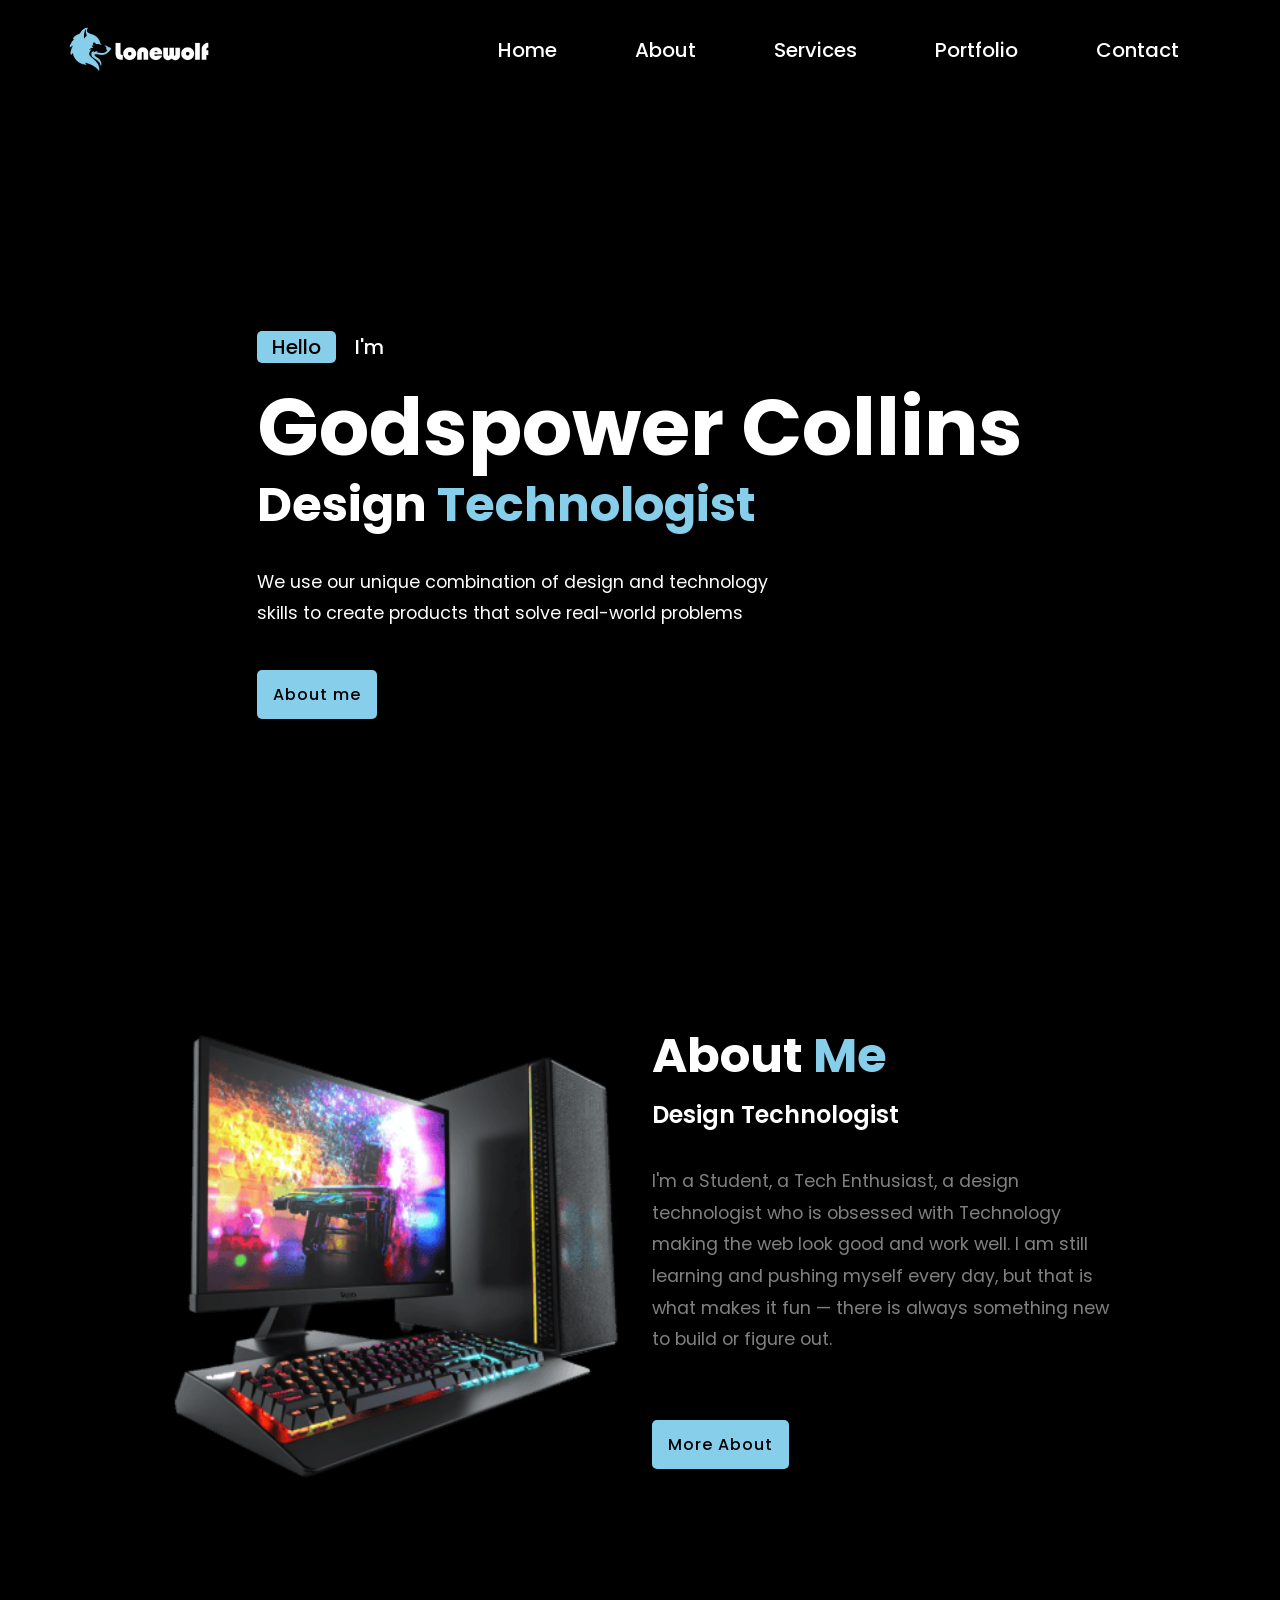
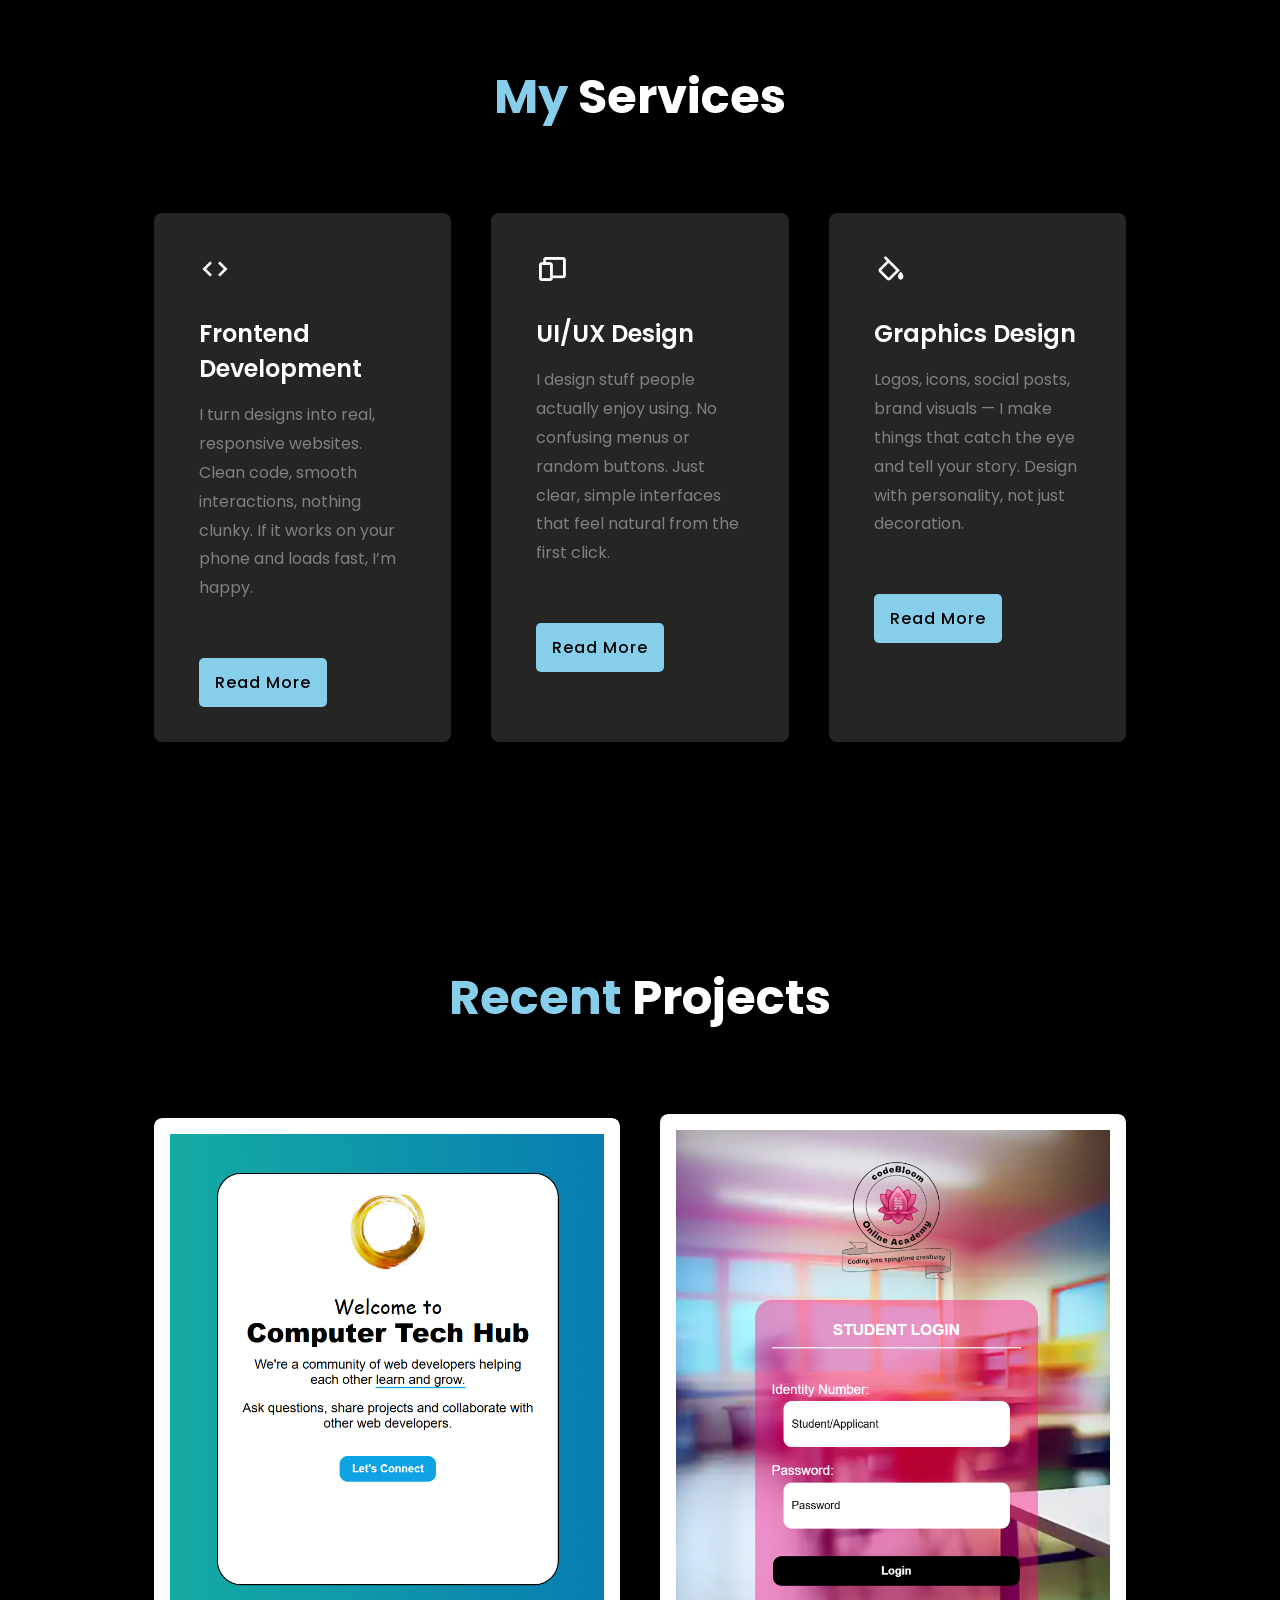
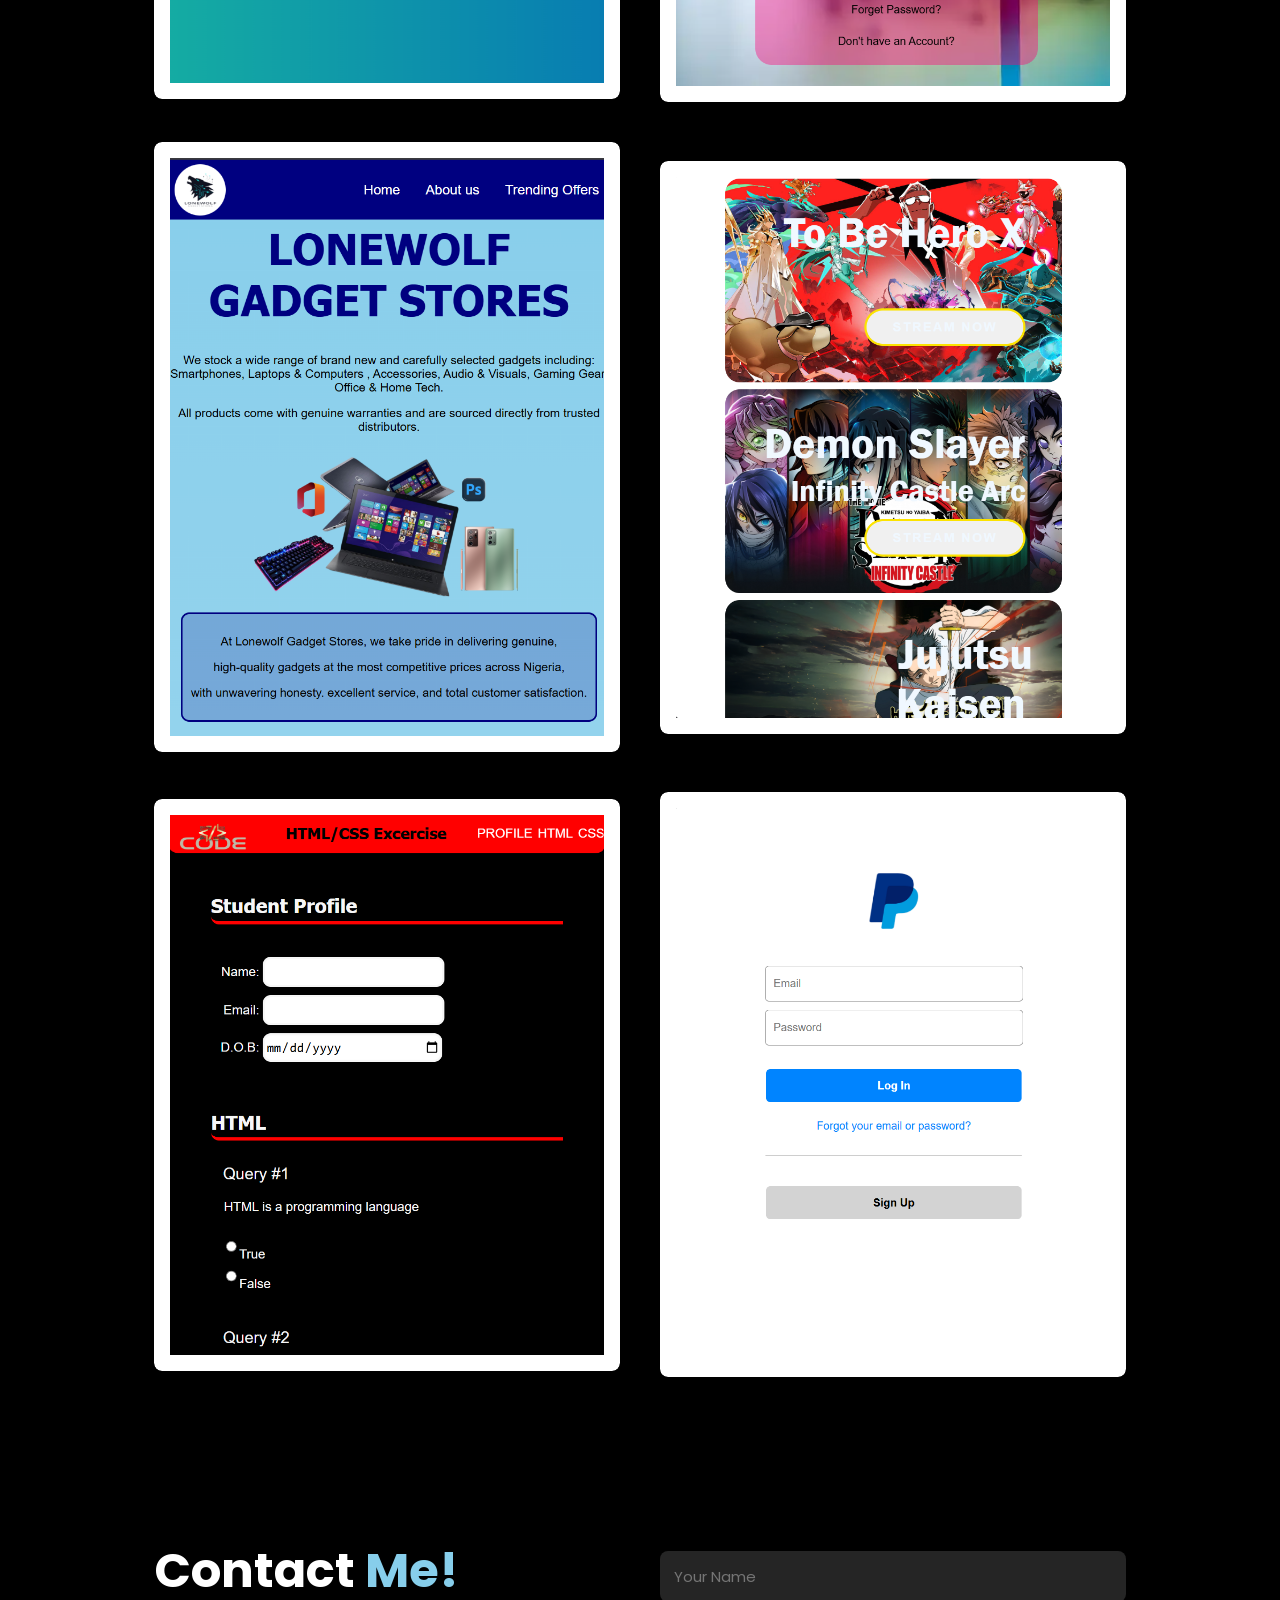
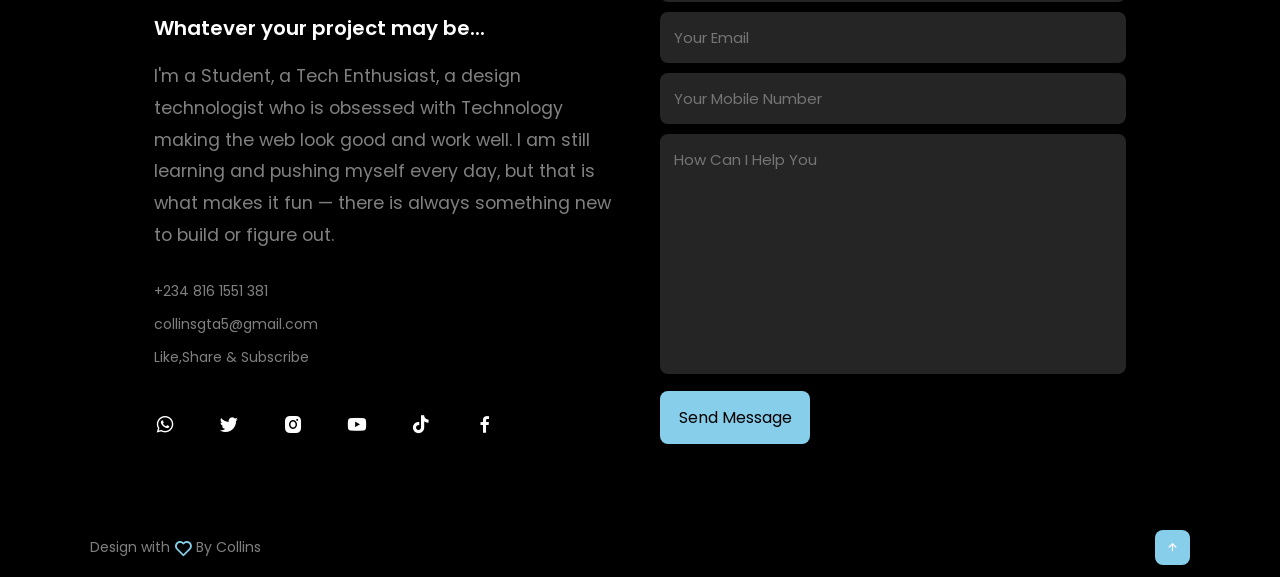
<file: index.html>
<!DOCTYPE html>
<html lang="en">
<head>
    <meta charset="UTF-8">
    <meta name="viewport" content="width=device-width, initial-scale=1.0">
    <title>Document</title>
<link rel="stylesheet" href="style.css"/>
  <link rel="stylesheet" href="https://unpkg.com/boxicons@latest/css/boxicons.min.css">
</head>
<body>
  <!------------header------------->
  <header class="header" id="nav">
    <a href="#">
      <!-- full logo: icon + name (desktop/normal) -->
      <img class="logo logo-full" src="./logo-full.png" alt="logo">
      <!-- icon only (mobile/scrolled) -->
      <img class="logo logo-icon" src="./logo-icon.png" alt="logo">
    </a>
       <div class="navmenu" id="navMenu">
          <ul class="navlink">
             <li><a href="index.html">Home</a></li>
             <li><a href="about.html">About</a></li>
             <li><a href="services.html">Services</a></li>
             <li><a href="portfolio.html">Portfolio</a></li>
            <li><a href="contact.html">Contact</a></li>
         </ul>
       </div>
       <i class="bx bx-menu menu-btn"></i>
  </header>

  <!-------------home session---------------->
  <section class="home reveal" id="home">
    <div class="home-content">
        <div class="show">
            <span class="first">Hello</span>
            <span class="second">I'm</span>
        </div>
        <h1>Godspower Collins</h1>
        <h3>Design <span>Technologist</span></h3>
        <p>We use our unique combination of design and technology<br>skills to create products that solve real-world problems</p>
        <div class="button">
            <a href="#about" class="btn">About me</a>
        </div>
    </div>
  </section>

  <!--------------about session--------------->
  <section class="about reveal" id="about">
    <div class="about-img">
      <img src="./key.png" alt="PC">
    </div>
    <div class="about-text">
      <h2>About <span>Me</span></h2>
      <h4>Design Technologist</h4>
      <p>I'm a Student, a Tech Enthusiast, a design technologist who is obsessed with Technology making the web look good and work well. I am still learning and pushing myself every day, but that is what makes it fun — there is always something new to build or figure out.</p>
      <a href="about.html" class="btn">More About</a>
    </div>
  </section>

  <!-------------services session------------->
  <section class="services reveal" id="services">
    <div class="text-title">
      <h2><span>My</span> Services</h2>
    </div>
    <div class="services-content">
      <div class="box">
        <div class="icons">
          <i class="bx bx-code"></i>
        </div>
        <h3>Frontend Development</h3>
        <p>I turn designs into real, responsive websites. Clean code, smooth interactions, nothing clunky. If it works on your phone and loads fast, I’m happy.</p>
        <a href="services.html" class="btn">Read More</a>
      </div>
      <div class="box">
        <div class="icons">
          <i class="bx bx-devices"></i>
        </div>
        <h3>UI/UX Design</h3>
        <p>I design stuff people actually enjoy using. No confusing menus or random buttons. Just clear, simple interfaces that feel natural from the first click.</p>
        <a href="services.html" class="btn">Read More</a>
      </div>
      <div class="box">
        <div class="icons">
          <i class="bx bx-color-fill"></i>
        </div>
        <h3>Graphics Design</h3>
        <p>Logos, icons, social posts, brand visuals — I make things that catch the eye and tell your story. Design with personality, not just decoration.</p>
        <a href="services.html" class="btn">Read More</a>
      </div>
    </div>
  </section>

  <!----------portfolio section------------->
  <section class="portfolio reveal" id="portfolio">
    <div class="text-title">
      <h2><span>Recent</span> Projects</h2>
    </div>
    <div class="portfolio-content">
      <div class="row">
        <img src="./box1.png" alt="">
        <div class="cover">
          <h5>Visual Designs</h5>
          <h2 text-align: center;>Single Landing Page</h2>
          <a href="https://revam.netlify.app/" target="_blank"><i class="bx bx-link-external"></i></a>
        </div>
      </div>
      <div class="row">
        <img src="./box2.png" alt="">
        <div class="cover">
          <h5>Visual Designs</h5>
          <h2 text-align: center;>School Login Page</h2>
          <a href="https://myschoolcustomsitecollins.netlify.app/" target="_blank"><i class="bx bx-link-external"></i></a>
        </div>
      </div>
      <div class="row">
        <img src="./box3.png" alt="">
        <div class="cover">
          <h5>Visual Designs</h5>
          <h2 text-align: center;>Gadget Store Page</h2>
          <a href="https://fascinating-manatee-a89e57.netlify.app/" target="_blank"><i class="bx bx-link-external"></i></a>
        </div>
      </div>
      <div class="row">
        <img src="./box4.png" alt="">
        <div class="cover">
          <h5>Visual Designs</h5>
          <h2 text-align: center;>Streaming Page</h2>
          <a href="#" target="_blank"><i class="bx bx-link-external"></i></a>
        </div>
      </div>
      <div class="row">
        <img src="./box5.png" alt="">
        <div class="cover">
          <h5>Visual Designs</h5>
          <h2 text-align: center;>Student Profile Page</h2>
          <a href="https://helpful-douhua-9c764a.netlify.app/" target="_blank"><i class="bx bx-link-external"></i></a>
        </div>
      </div>
      <div class="row">
        <img src="./box6.png" alt="">
        <div class="cover">
          <h5>Visual Designs</h5>
          <h2 text-align: center;>PayPal Login Page</h2>
          <a href="#"><i class="bx bx-link-external"></i></a>
        </div>
      </div>
    </div>
  </section>

  <!-------------------contact session--------------------->
  <section class="contact reveal" id="contact">
    <div class="contact-text">
      <h2>Contact <span>Me!</span></h2>
      <h4>Whatever your project may be...</h4>
      <p>I'm a Student, a Tech Enthusiast, a design technologist who is obsessed with Technology making the web look good and work well. I am still learning and pushing myself every day, but that is what makes it fun — there is always something new to build or figure out.</p>
      <div class="list">
        <li><a href="#">+234 816 1551 381</a></li>
        <li><a href="#">collinsgta5@gmail.com</a></li>
        <li><a href="#">Like,Share & Subscribe</a></li>
      </div>
      <div class="icons">
        <a href="https://wa.me/2348161551381" target="_blank"><i class="bx bxl-whatsapp"></i></a>
        <a href="https://x.com/Collins1059408" target="_blank"><i class="bx bxl-twitter"></i></a>
        <a href="https://www.instagram.com/collinsgta5?igsh=MXhyc2NlNW9xNDhqMg==" target="_blank"><i class="bx bxl-instagram-alt"></i></a>
        <a href="https://youtube.com/@collins-s8o?si=lGjbOsumuYcoWkfv" target="_blank"><i class="bx bxl-youtube"></i></a>
        <a href="https://www.tiktok.com/@collins4271?_r=1&_t=ZS-97RV4kdgGGL" target="_blank"><i class="bx bxl-tiktok"></i></a>
        <a href="https://www.facebook.com/profile.php?id=61579063803896" target="_blank"><i class="bx bxl-facebook"></i></a>
      </div>
    </div>
    <div class="contact-form">
      <form action="">
        <input type="name" placeholder="Your Name" required>
        <input type="email" placeholder="Your Email" required>
        <input type="number" placeholder="Your Mobile Number" required>
        <textarea name="" id="" cols="35" rows="10" placeholder="How Can I Help You"></textarea>
        <input type="submit" value="Send Message" class="submit">
      </form>
    </div>
  </section>

  <!--------------------footer----------------------->
  <footer class="footer">
    <div class="attribution">
      <p>Design with <i class="bx bx-heart"></i> By Collins</p>
    </div>
    <div class="move-up">
      <a href="#home"><i class="bx bx-up-arrow-alt"></i></a>
    </div>
  </footer>

  <!------------------Js for toggle menu--------------------->
  <script>
    var navmenu = document.getElementById("navmenu");

    function openMenu() {
      navMenu.style.right = "0";
    }

    function closeMenu() {
      navMenu.style.right = "-500vw";
    }

    const header = document.querySelector('header');

    window.addEventListener('scroll', () => {
      if (window.scrollY > 50) {
        header.classList.add('scrolled');
      } 
      else {
        header.classList.remove('scrolled');
      }
    });

    const menuBtn = document.querySelector('.bx-menu');

    function openMenu() {
      navMenu.style.right = "0";
      header.classList.add("menu-open");
      menuBtn.classList.remove('bx-menu');
      menuBtn.classList.add('bx-x'); // changes to close icon
    }

    function closeMenu() {
      navMenu.style.right = "-200vw";
      header.classList.remove("menu-open");
      menuBtn.classList.remove('bx-x');
      menuBtn.classList.add('bx-menu'); // changes back to hamburger
    }

    // single click listener that checks which state it's in
    menuBtn.addEventListener('click', () => {
      if (menuBtn.classList.contains('bx-x')) {
       closeMenu();
      } else {
       openMenu();
      }
    });

    const reveals = document.querySelectorAll('.reveal');

    const observer = new IntersectionObserver((entries) => {
    entries.forEach(entry => {
      if (entry.isIntersecting) {
      entry.target.classList.add('active');
    }
    });
    }, { threshold: 0.1 }); // 0.1 = 10% of element visible before it triggers

    reveals.forEach(reveal => observer.observe(reveal));
  </script>
</body>
</html>
</file>
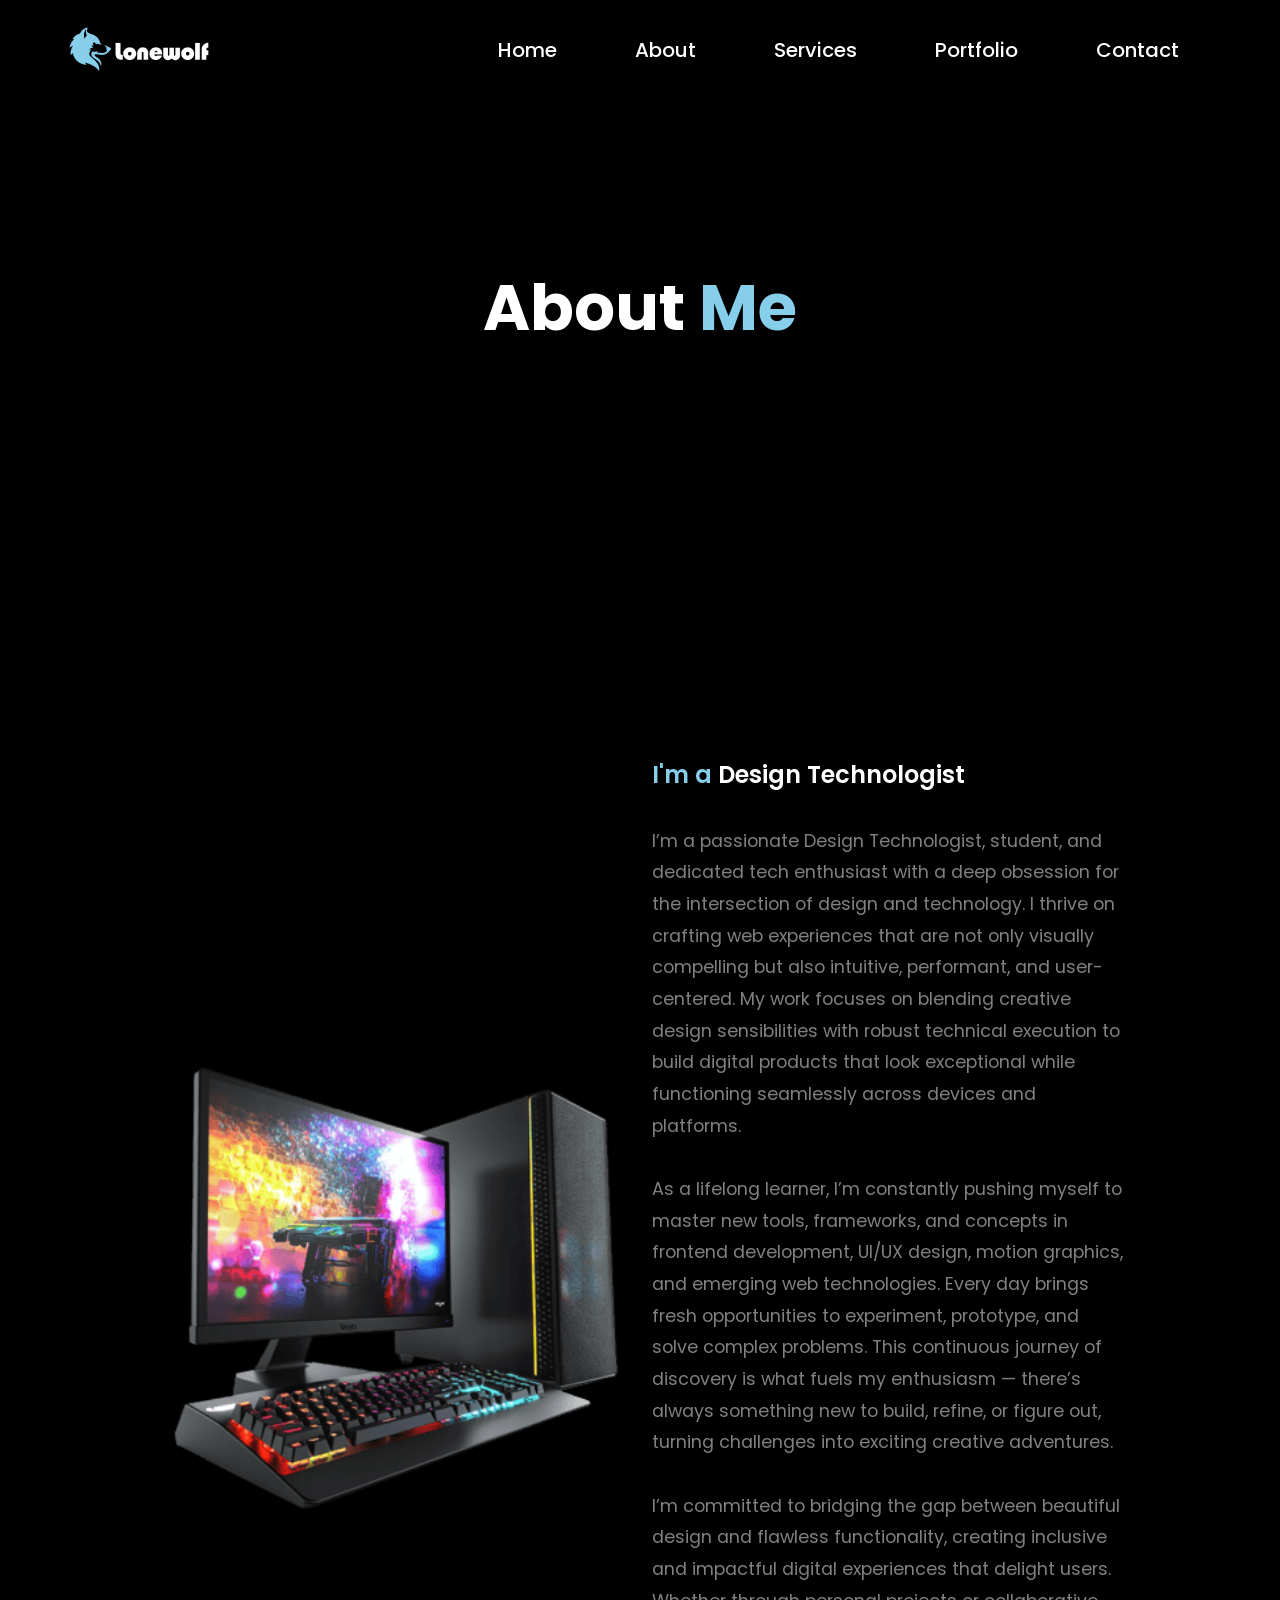
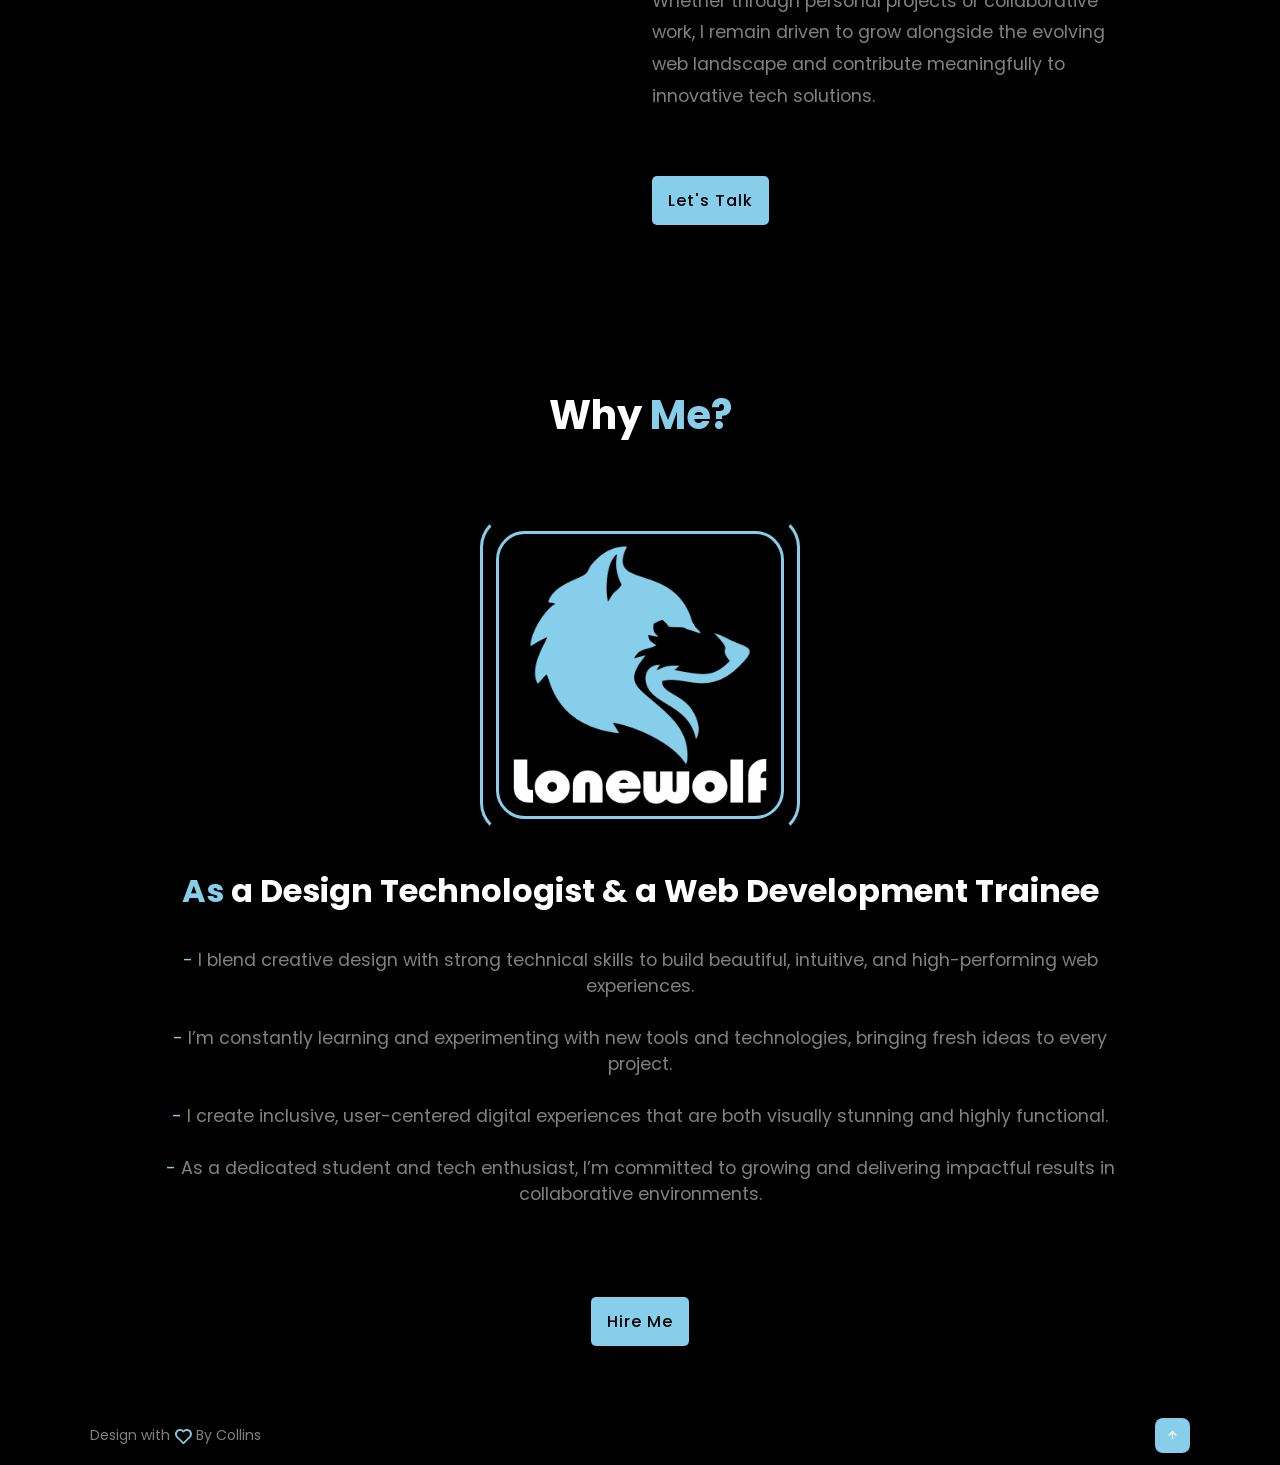
<file: about.html>
<!DOCTYPE html>
<html lang="en">
<head>
    <meta charset="UTF-8">
    <meta name="viewport" content="width=device-width, initial-scale=1.0">
    <title>Document</title>
<link rel="stylesheet" href="style.css"/>
  <link rel="stylesheet" href="https://unpkg.com/boxicons@latest/css/boxicons.min.css">
</head>
<body>
  <!------------header------------->
  <header class="header" id="nav">
    <a href="#">
      <!-- full logo: icon + name (desktop/normal) -->
      <img class="logo logo-full" src="./logo-full.png" alt="logo">
      <!-- icon only (mobile/scrolled) -->
      <img class="logo logo-icon" src="./logo-icon.png" alt="logo">
    </a>
       <div class="navmenu" id="navMenu">
          <ul class="navlink">
             <li><a href="index.html">Home</a></li>
             <li><a href="about.html">About</a></li>
             <li><a href="services.html">Services</a></li>
             <li><a href="portfolio.html">Portfolio</a></li>
            <li><a href="contact.html">Contact</a></li>
         </ul>
       </div>
       <i class="bx bx-menu menu-btn"></i>
  </header>

  <!--------------sub-header session----------------->
  <section class="sub-header reveal" id="sub-header">
    <h1>About <span>Me</span></h1>
  </section>

  <!--------------about session--------------->
  <section class="about reveal" id="about">
    <div class="about-img">
      <img src="./key.png" alt="PC">
    </div>
    <div class="about-text">
      <h4><span>I'm a</span> Design Technologist</h4>
      <p>I’m a passionate Design Technologist, student, and dedicated tech enthusiast with a deep obsession for the intersection of design and technology. I thrive on crafting web experiences that are not only visually compelling but also intuitive, performant, and user-centered. My work focuses on blending creative design sensibilities with robust technical execution to build digital products that look exceptional while functioning seamlessly across devices and platforms.<br><br>
As a lifelong learner, I’m constantly pushing myself to master new tools, frameworks, and concepts in frontend development, UI/UX design, motion graphics, and emerging web technologies. Every day brings fresh opportunities to experiment, prototype, and solve complex problems. This continuous journey of discovery is what fuels my enthusiasm — there’s always something new to build, refine, or figure out, turning challenges into exciting creative adventures.<br><br>
I’m committed to bridging the gap between beautiful design and flawless functionality, creating inclusive and impactful digital experiences that delight users. Whether through personal projects or collaborative work, I remain driven to grow alongside the evolving web landscape and contribute meaningfully to innovative tech solutions.</p>
      <a href="https://wa.me/2348161551381?text=Hi%20Lonewolf!%20I%20visited%20your%20portfolio%20and%20I%27d%20love%20to%20discuss%20a%20project%20with%20you.%20Can%20we%20have%20a%20talk%3F" class="btn">Let's Talk</a>
    </div>
  </section>

  <section class="others reveal" id="others">
    <div class="sub-text-title">
      <h2>Why <span>Me?</span></h2>
    </div>
    <div class="others-img">
      <img src="./my logo-full-potrait.png" alt="">
      <span class="circle-spin"></span>
    </div>
    <div class="others-text">
      <h3><span>As</span> a Design Technologist & a Web Development Trainee</h3>
      <p>
        <span>-</span> I blend creative design with strong technical skills to build beautiful, intuitive, and high-performing web experiences.<br><br>
        <span>-</span> I’m constantly learning and experimenting with new tools and technologies, bringing fresh ideas to every project.<br><br>
        <span>-</span> I create inclusive, user-centered digital experiences that are both visually stunning and highly functional.<br><br>
        <span>-</span> As a dedicated student and tech enthusiast, I’m committed to growing and delivering impactful results in collaborative environments.<br><br>
      </p>
    </div>
    <div>
      <a href="https://wa.me/2348161551381?text=Hi%20Lonewolf!%20I%20visited%20your%20portfolio%20and%20I%27d%20love%20to%20discuss%20a%20project%20with%20you." class="btn">Hire Me</a>
    </div>
  </section>

  <!--------------------footer----------------------->
  <footer class="footer reveal">
    <div class="attribution">
      <p>Design with <i class="bx bx-heart"></i> By Collins</p>
    </div>
    <div class="move-up">
      <a href="#sub-header"><i class="bx bx-up-arrow-alt"></i></a>
    </div>
  </footer>

  <!------------------Js for toggle menu--------------------->
  <script>
    var navmenu = document.getElementById("navmenu");

    function openMenu() {
      navMenu.style.right = "0";
    }

    function closeMenu() {
      navMenu.style.right = "-500vw";
    }

    const header = document.querySelector('header');

    window.addEventListener('scroll', () => {
      if (window.scrollY > 50) {
        header.classList.add('scrolled');
      } 
      else {
        header.classList.remove('scrolled');
      }
    });

    const menuBtn = document.querySelector('.bx-menu');

    function openMenu() {
      navMenu.style.right = "0";
      header.classList.add("menu-open");
      menuBtn.classList.remove('bx-menu');
      menuBtn.classList.add('bx-x'); // changes to close icon
    }

    function closeMenu() {
      navMenu.style.right = "-200vw";
      header.classList.remove("menu-open");
      menuBtn.classList.remove('bx-x');
      menuBtn.classList.add('bx-menu'); // changes back to hamburger
    }

    // single click listener that checks which state it's in
    menuBtn.addEventListener('click', () => {
      if (menuBtn.classList.contains('bx-x')) {
       closeMenu();
      } else {
       openMenu();
      }
    });

    const reveals = document.querySelectorAll('.reveal');

    const observer = new IntersectionObserver((entries) => {
    entries.forEach(entry => {
      if (entry.isIntersecting) {
      entry.target.classList.add('active');
    }
    });
    }, { threshold: 0.1 }); // 0.1 = 10% of element visible before it triggers

    reveals.forEach(reveal => observer.observe(reveal));
  </script>
</body>
</html>
</file>
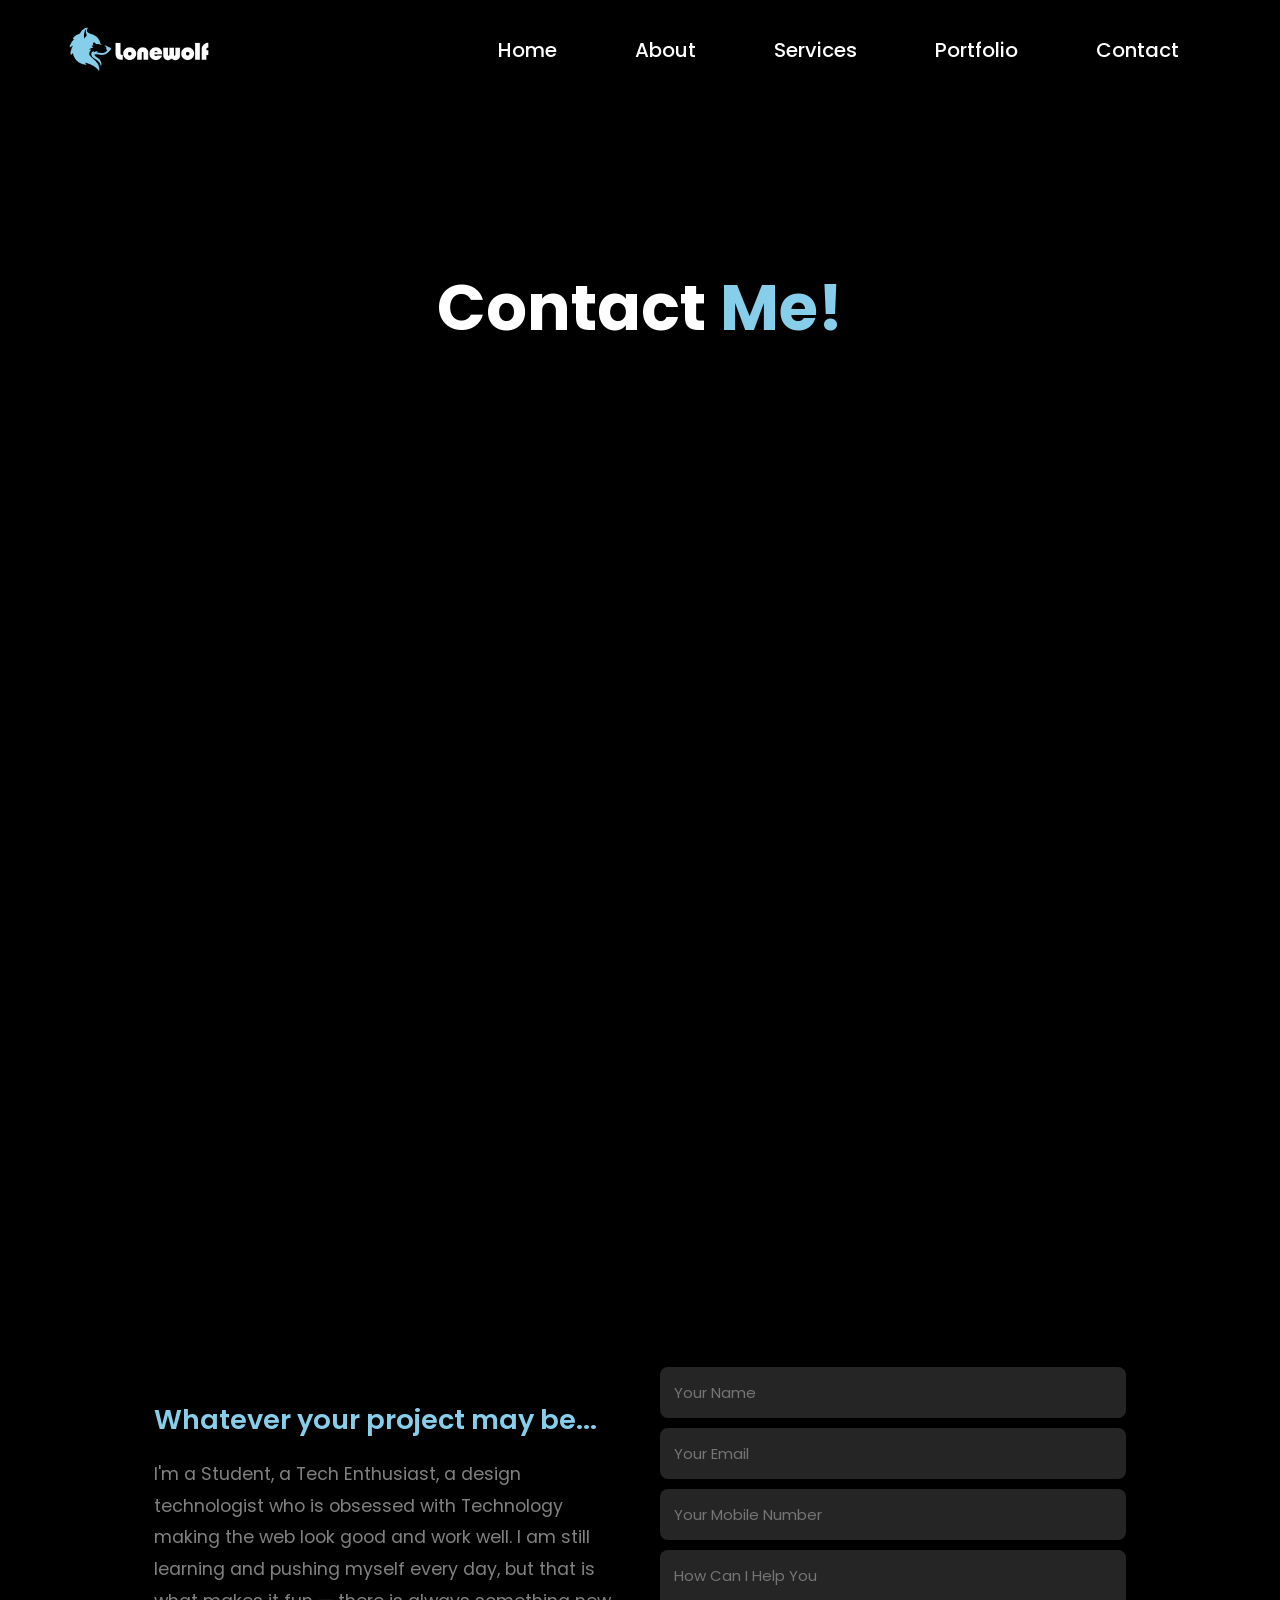
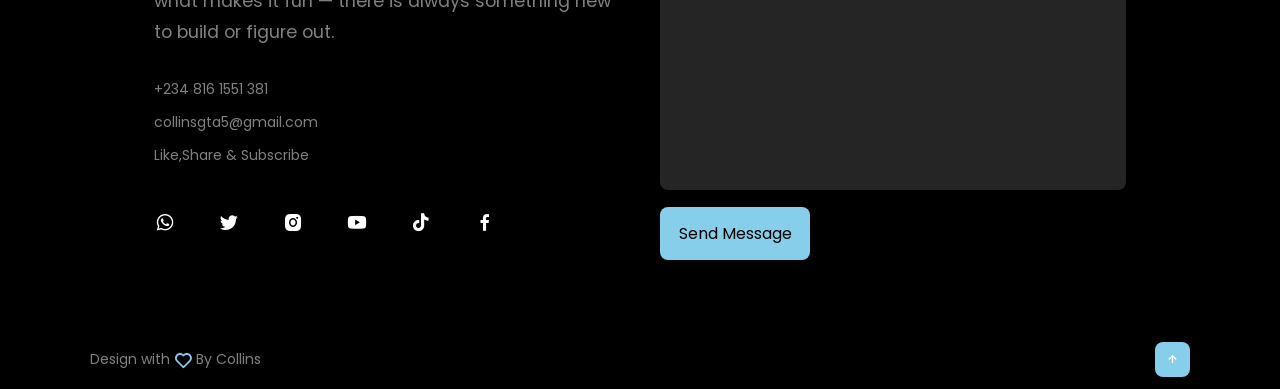
<file: contact.html>
<!DOCTYPE html>
<html lang="en">
<head>
    <meta charset="UTF-8">
    <meta name="viewport" content="width=device-width, initial-scale=1.0">
    <title>Document</title>
<link rel="stylesheet" href="style.css"/>
  <link rel="stylesheet" href="https://unpkg.com/boxicons@latest/css/boxicons.min.css">
</head>
<body>
  <!------------header------------->
  <header class="header" id="nav">
    <a href="#">
      <!-- full logo: icon + name (desktop/normal) -->
      <img class="logo logo-full" src="./logo-full.png" alt="logo">
      <!-- icon only (mobile/scrolled) -->
      <img class="logo logo-icon" src="./logo-icon.png" alt="logo">
    </a>
       <div class="navmenu" id="navMenu">
          <ul class="navlink">
             <li><a href="index.html">Home</a></li>
             <li><a href="about.html">About</a></li>
             <li><a href="services.html">Services</a></li>
             <li><a href="portfolio.html">Portfolio</a></li>
            <li><a href="contact.html">Contact</a></li>
         </ul>
       </div>
       <i class="bx bx-menu menu-btn"></i>
  </header>

  <!--------------sub-header session----------------->
  <section class="sub-header reveal" id="sub-header">
   <h1>Contact <span>Me!</span></h1>
  </section>

  <!-------------------contact session--------------------->
<section class="map">
  <iframe src="https://www.google.com/maps/embed?pb=!1m18!1m12!1m3!1d1982.4906208380614!2d7.5006367008468136!3d6.3964186161566134!2m3!1f0!2f0!3f0!3m2!1i1024!2i768!4f13.1!3m3!1m2!1s0x1044a11ffd52ef6f%3A0x93568025acb2b1cb!2sEzinifite%20St%2C%20Gariki%2C%20Enugu%20400108%2C%20Enugu!5e0!3m2!1sen!2sng!4v1782188149390!5m2!1sen!2sng" width="600" height="450" style="border:0;" allowfullscreen="" loading="lazy" referrerpolicy="no-referrer-when-downgrade"></iframe>
</section>

  <section class="contact reveal" id="contact">
    <div class="contact-text">
      <h4 class="dot">Whatever your project may be...</h4>
      <p>I'm a Student, a Tech Enthusiast, a design technologist who is obsessed with Technology making the web look good and work well. I am still learning and pushing myself every day, but that is what makes it fun — there is always something new to build or figure out.</p>
      <div class="list">
        <li><a href="#">+234 816 1551 381</a></li>
        <li><a href="#">collinsgta5@gmail.com</a></li>
        <li><a href="#">Like,Share & Subscribe</a></li>
      </div>
      <div class="icons">
        <a href="https://wa.me/2348161551381" target="_blank"><i class="bx bxl-whatsapp"></i></a>
        <a href="https://x.com/Collins1059408" target="_blank"><i class="bx bxl-twitter"></i></a>
        <a href="https://www.instagram.com/collinsgta5?igsh=MXhyc2NlNW9xNDhqMg==" target="_blank"><i class="bx bxl-instagram-alt"></i></a>
        <a href="https://youtube.com/@collins-s8o?si=lGjbOsumuYcoWkfv" target="_blank"><i class="bx bxl-youtube"></i></a>
        <a href="https://www.tiktok.com/@collins4271?_r=1&_t=ZS-97RV4kdgGGL" target="_blank"><i class="bx bxl-tiktok"></i></a>
        <a href="https://www.facebook.com/profile.php?id=61579063803896" target="_blank"><i class="bx bxl-facebook"></i></a>
      </div>
    </div>
    <div class="contact-form">
      <form action="">
        <input type="name" placeholder="Your Name" required>
        <input type="email" placeholder="Your Email" required>
        <input type="number" placeholder="Your Mobile Number" required>
        <textarea name="" id="" cols="35" rows="10" placeholder="How Can I Help You"></textarea>
        <input type="submit" value="Send Message" class="submit">
      </form>
    </div>
  </section>

  <!--------------------footer----------------------->
  <footer class="footer reveal">
    <div class="attribution">
      <p>Design with <i class="bx bx-heart"></i> By Collins</p>
    </div>
    <div class="move-up">
      <a href="#sub-header"><i class="bx bx-up-arrow-alt"></i></a>
    </div>
  </footer>

  <!------------------Js for toggle menu--------------------->
  <script>
    var navmenu = document.getElementById("navmenu");

    function openMenu() {
      navMenu.style.right = "0";
    }

    function closeMenu() {
      navMenu.style.right = "-500vw";
    }

    const header = document.querySelector('header');

    window.addEventListener('scroll', () => {
      if (window.scrollY > 50) {
        header.classList.add('scrolled');
      } 
      else {
        header.classList.remove('scrolled');
      }
    });

    const menuBtn = document.querySelector('.bx-menu');

    function openMenu() {
      navMenu.style.right = "0";
      header.classList.add("menu-open");
      menuBtn.classList.remove('bx-menu');
      menuBtn.classList.add('bx-x'); // changes to close icon
    }

    function closeMenu() {
      navMenu.style.right = "-200vw";
      header.classList.remove("menu-open");
      menuBtn.classList.remove('bx-x');
      menuBtn.classList.add('bx-menu'); // changes back to hamburger
    }

    // single click listener that checks which state it's in
    menuBtn.addEventListener('click', () => {
      if (menuBtn.classList.contains('bx-x')) {
       closeMenu();
      } else {
       openMenu();
      }
    });

    const reveals = document.querySelectorAll('.reveal');

    const observer = new IntersectionObserver((entries) => {
    entries.forEach(entry => {
      if (entry.isIntersecting) {
      entry.target.classList.add('active');
    }
    });
    }, { threshold: 0.1 }); // 0.1 = 10% of element visible before it triggers

    reveals.forEach(reveal => observer.observe(reveal));
  </script>
</body>
</html>
</file>
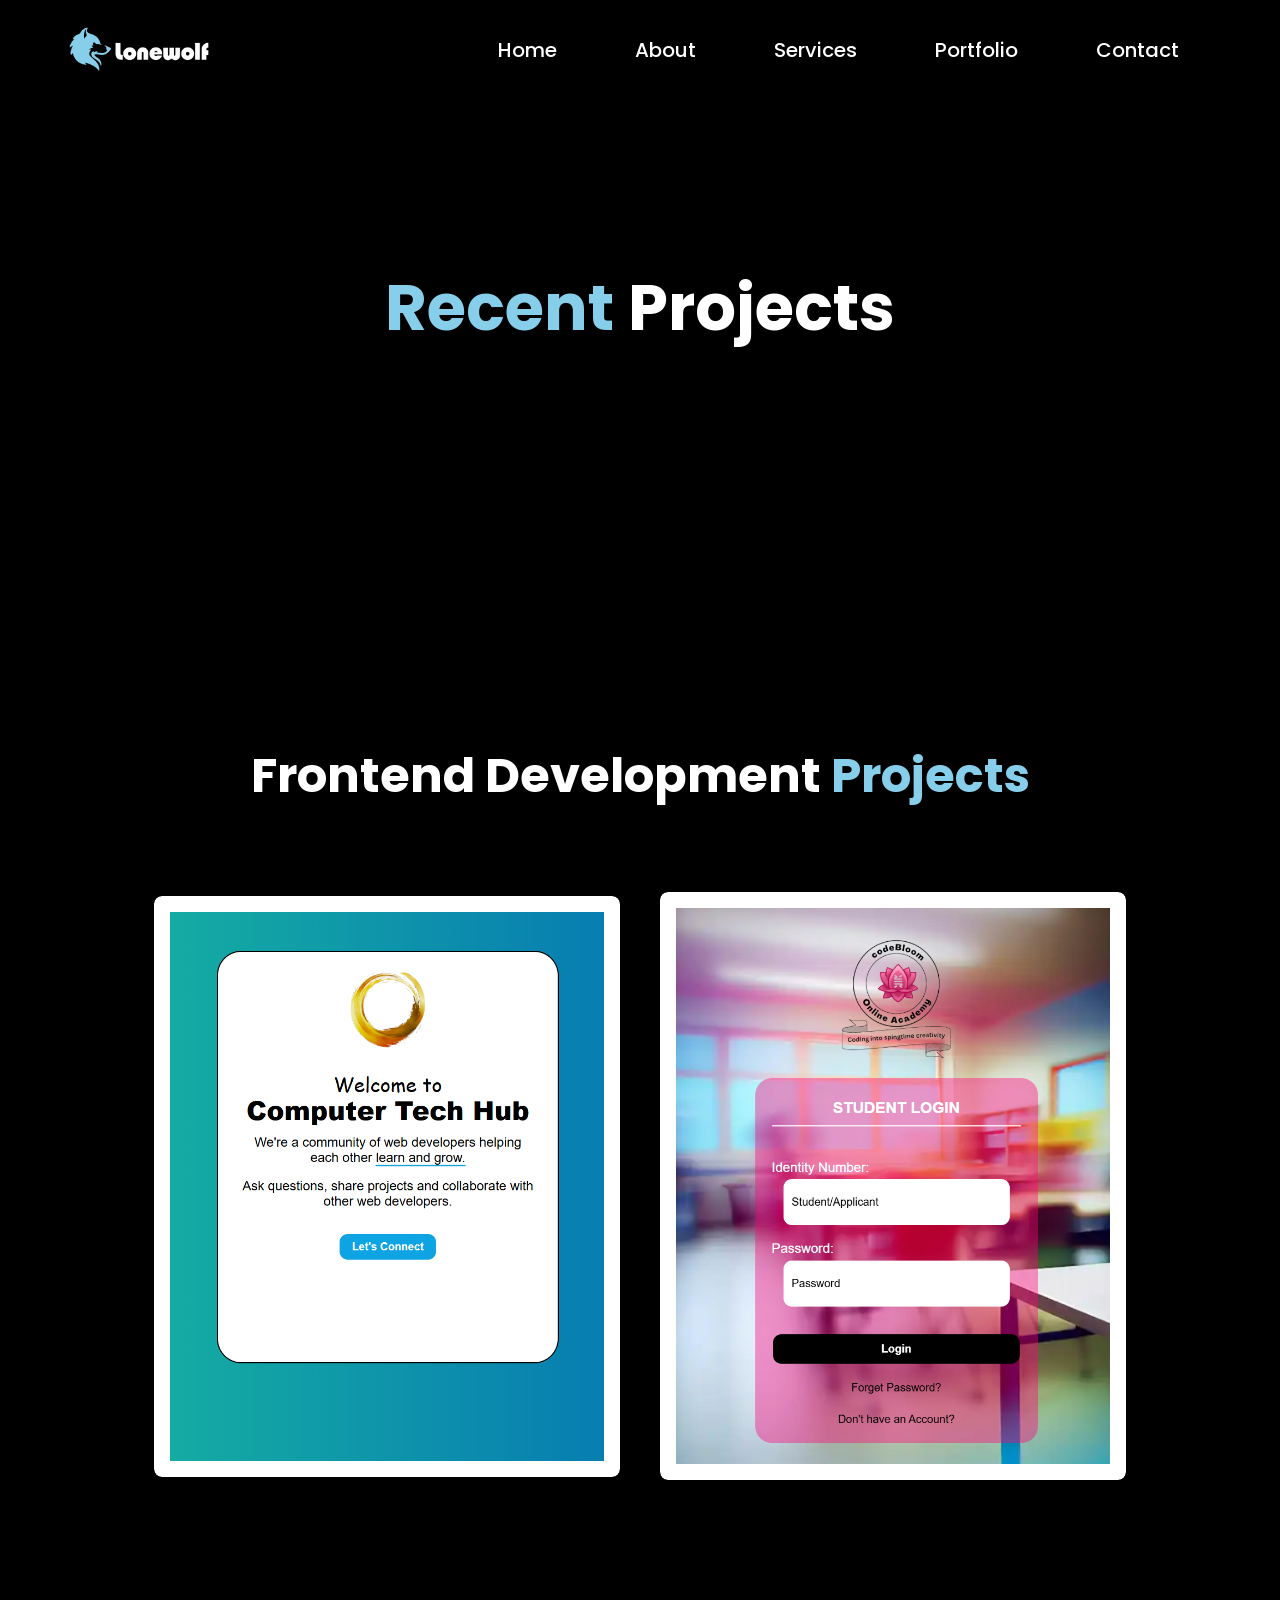
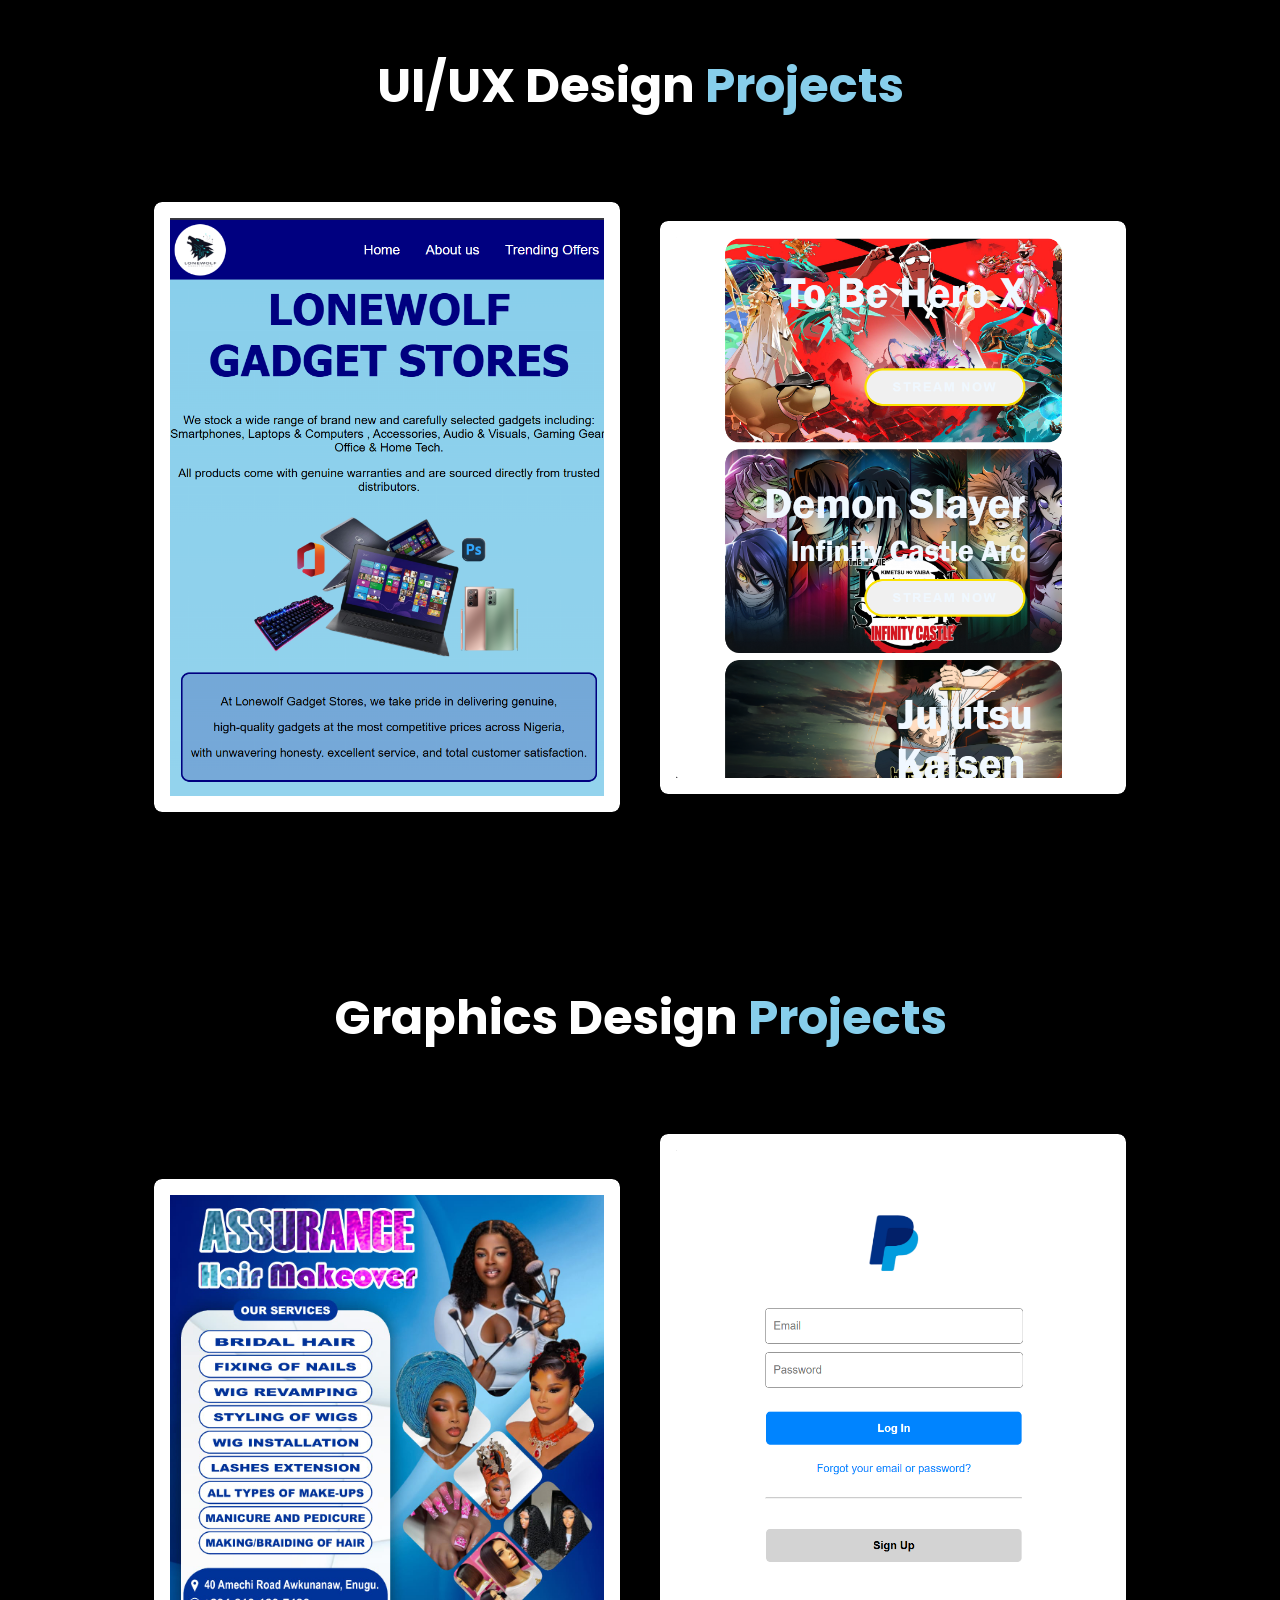
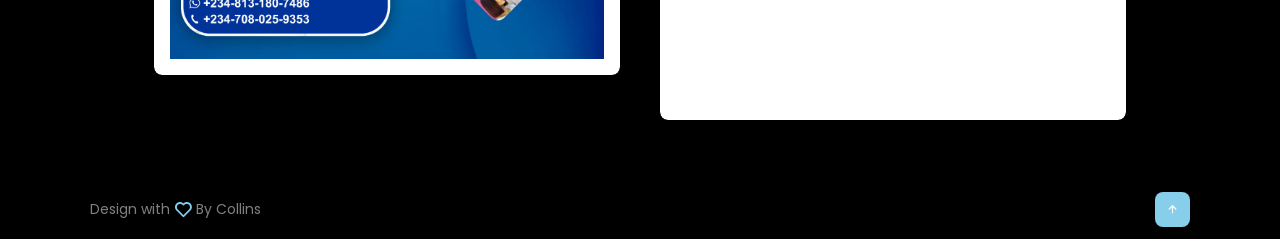
<file: portfolio.html>
<!DOCTYPE html>
<html lang="en">
<head>
    <meta charset="UTF-8">
    <meta name="viewport" content="width=device-width, initial-scale=1.0">
    <title>Document</title>
<link rel="stylesheet" href="style.css"/>
  <link rel="stylesheet" href="https://unpkg.com/boxicons@latest/css/boxicons.min.css">
</head>
<body>
  <!------------header------------->
  <header class="header" id="nav">
    <a href="#">
      <!-- full logo: icon + name (desktop/normal) -->
      <img class="logo logo-full" src="./logo-full.png" alt="logo">
      <!-- icon only (mobile/scrolled) -->
      <img class="logo logo-icon" src="./logo-icon.png" alt="logo">
    </a>
       <div class="navmenu" id="navMenu">
          <ul class="navlink">
             <li><a href="index.html">Home</a></li>
             <li><a href="about.html">About</a></li>
             <li><a href="services.html">Services</a></li>
             <li><a href="portfolio.html">Portfolio</a></li>
            <li><a href="contact.html">Contact</a></li>
         </ul>
       </div>
       <i class="bx bx-menu menu-btn"></i>
  </header>

  <!--------------sub-header session----------------->
  <section class="sub-header reveal" id="sub-header">
   <h1><span>Recent</span> Projects</h1>
  </section>

  <!----------portfolio section------------->
  <section class="portfolio reveal" id="portfolio">
    <div class="text-title">
      <h2>Frontend Development <span>Projects</span></h2>
    </div>
    <div class="portfolio-content">
      <div class="row">
        <img src="./box1.png" alt="">
        <div class="cover">
          <h5>Visual Designs</h5>
          <p>This is a single page website, perfect for tech community hubs, personal portfolios, project showcases, or service landing pages.
Fast, mobile-friendly, and easy to build with HTML & CSS.</p>
          <a href="https://revam.netlify.app/" target="_blank"><i class="bx bx-link-external"></i></a>
        </div>
      </div>
      <div class="row">
        <img src="./box2.png" alt="">
        <div class="cover">
          <h5>Visual Designs</h5>
          <p>Student Login Page
This is a clean login interface for CodeBloom Online Academy, allowing students to sign in with their Identity Number and Password.
Be aware that the page is not fully responsive yet and includes a linked sign-up page for new users.</p>
          <a href="https://myschoolcustomsitecollins.netlify.app/" target="_blank"><i class="bx bx-link-external"></i></a>
        </div>
    </div>
  </section>

  <section class="portfolio reveal" id="portfolio">
    <div class="text-title">
      <h2>UI/UX Design <span>Projects</span></h2>
    </div>
    <div class="portfolio-content">
      <div class="row">
        <img src="./box3.png" alt="">
        <div class="cover">
          <h5>Visual Designs</h5>
          <p>Logos, icons, social posts, brand visuals — I make things that catch the eye and tell your story. Design with personality, not just decoration.</p>
          <a href="#"><i class="bx bx-link-external"></i></a>
        </div>
      </div>
      <div class="row">
        <img src="./box4.png" alt="">
        <div class="cover">
          <h5>Visual Designs</h5>
          <p>Logos, icons, social posts, brand visuals — I make things that catch the eye and tell your story. Design with personality, not just decoration.</p>
          <a href="#"><i class="bx bx-link-external"></i></a>
        </div>
      </div>
    </div>
  </section>

  <section class="portfolio reveal" id="portfolio">
    <div class="text-title">
      <h2>Graphics Design <span>Projects</span></h2>
    </div>
    <div class="portfolio-content">
      <div class="row">
        <img src="./box51.png" alt="">
        <div class="cover">
          <h5>Visual Designs</h5>
          <p>Logos, icons, social posts, brand visuals — I make things that catch the eye and tell your story. Design with personality, not just decoration.</p>
          <a href="#"><i class="bx bx-link-external"></i></a>
        </div>
      </div>
      <div class="row">
        <img src="./box6.png" alt="">
        <div class="cover">
          <h5>Visual Designs</h5>
          <p>Logos, icons, social posts, brand visuals — I make things that catch the eye and tell your story. Design with personality, not just decoration.</p>
          <a href="#"><i class="bx bx-link-external"></i></a>
        </div>
      </div>
    </div>
  </section>

  <!--------------------footer----------------------->
  <footer class="footer reveal">
    <div class="attribution">
      <p>Design with <i class="bx bx-heart"></i> By Collins</p>
    </div>
    <div class="move-up">
      <a href="#sub-header"><i class="bx bx-up-arrow-alt"></i></a>
    </div>
  </footer>
    
  <!------------------Js for toggle menu--------------------->
  <script>
    var navmenu = document.getElementById("navmenu");

    function openMenu() {
      navMenu.style.right = "0";
    }

    function closeMenu() {
      navMenu.style.right = "-500vw";
    }

    const header = document.querySelector('header');

    window.addEventListener('scroll', () => {
      if (window.scrollY > 50) {
        header.classList.add('scrolled');
      } 
      else {
        header.classList.remove('scrolled');
      }
    });

    const menuBtn = document.querySelector('.bx-menu');

    function openMenu() {
      navMenu.style.right = "0";
      header.classList.add("menu-open");
      menuBtn.classList.remove('bx-menu');
      menuBtn.classList.add('bx-x'); // changes to close icon
    }

    function closeMenu() {
      navMenu.style.right = "-200vw";
      header.classList.remove("menu-open");
      menuBtn.classList.remove('bx-x');
      menuBtn.classList.add('bx-menu'); // changes back to hamburger
    }

    // single click listener that checks which state it's in
    menuBtn.addEventListener('click', () => {
      if (menuBtn.classList.contains('bx-x')) {
       closeMenu();
      } else {
       openMenu();
      }
    });

    const reveals = document.querySelectorAll('.reveal');

    const observer = new IntersectionObserver((entries) => {
    entries.forEach(entry => {
      if (entry.isIntersecting) {
      entry.target.classList.add('active');
    }
    });
    }, { threshold: 0.1 }); // 0.1 = 10% of element visible before it triggers

    reveals.forEach(reveal => observer.observe(reveal));
  </script>
</body>
</html>
</file>
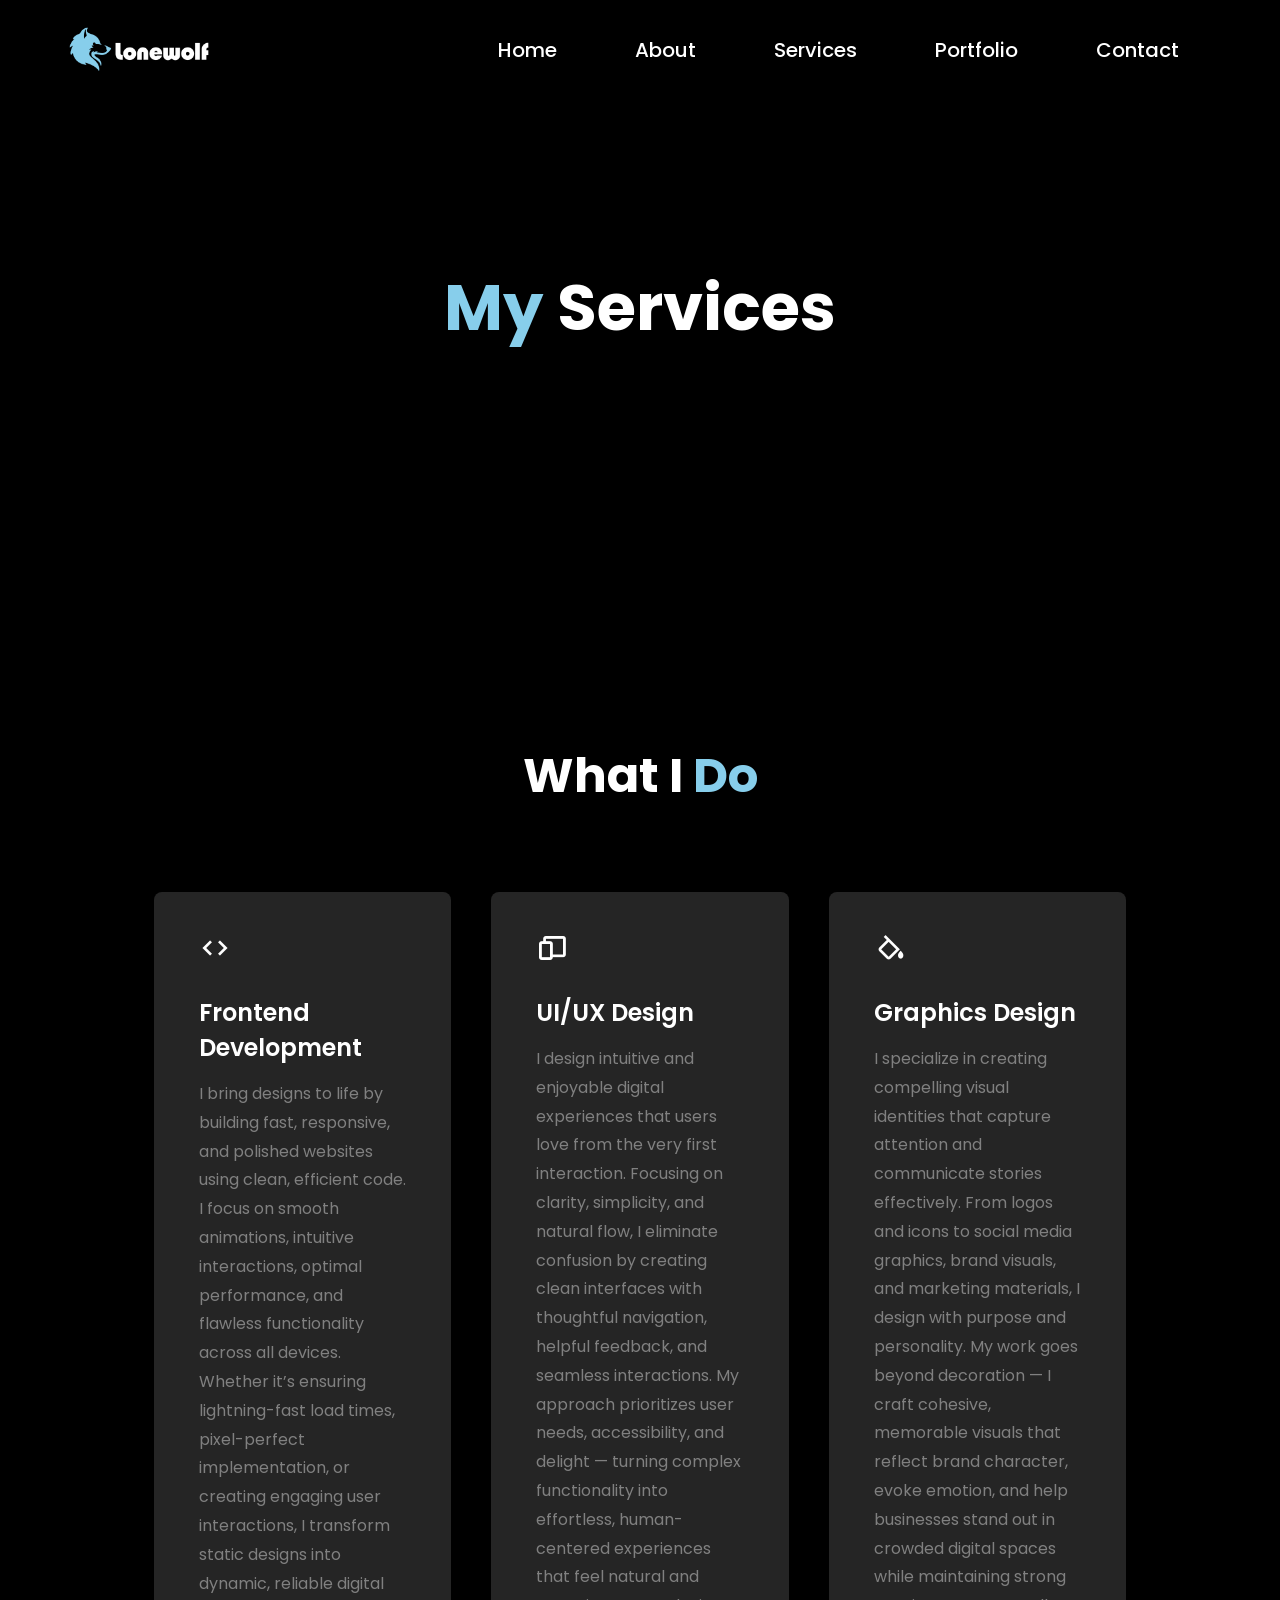
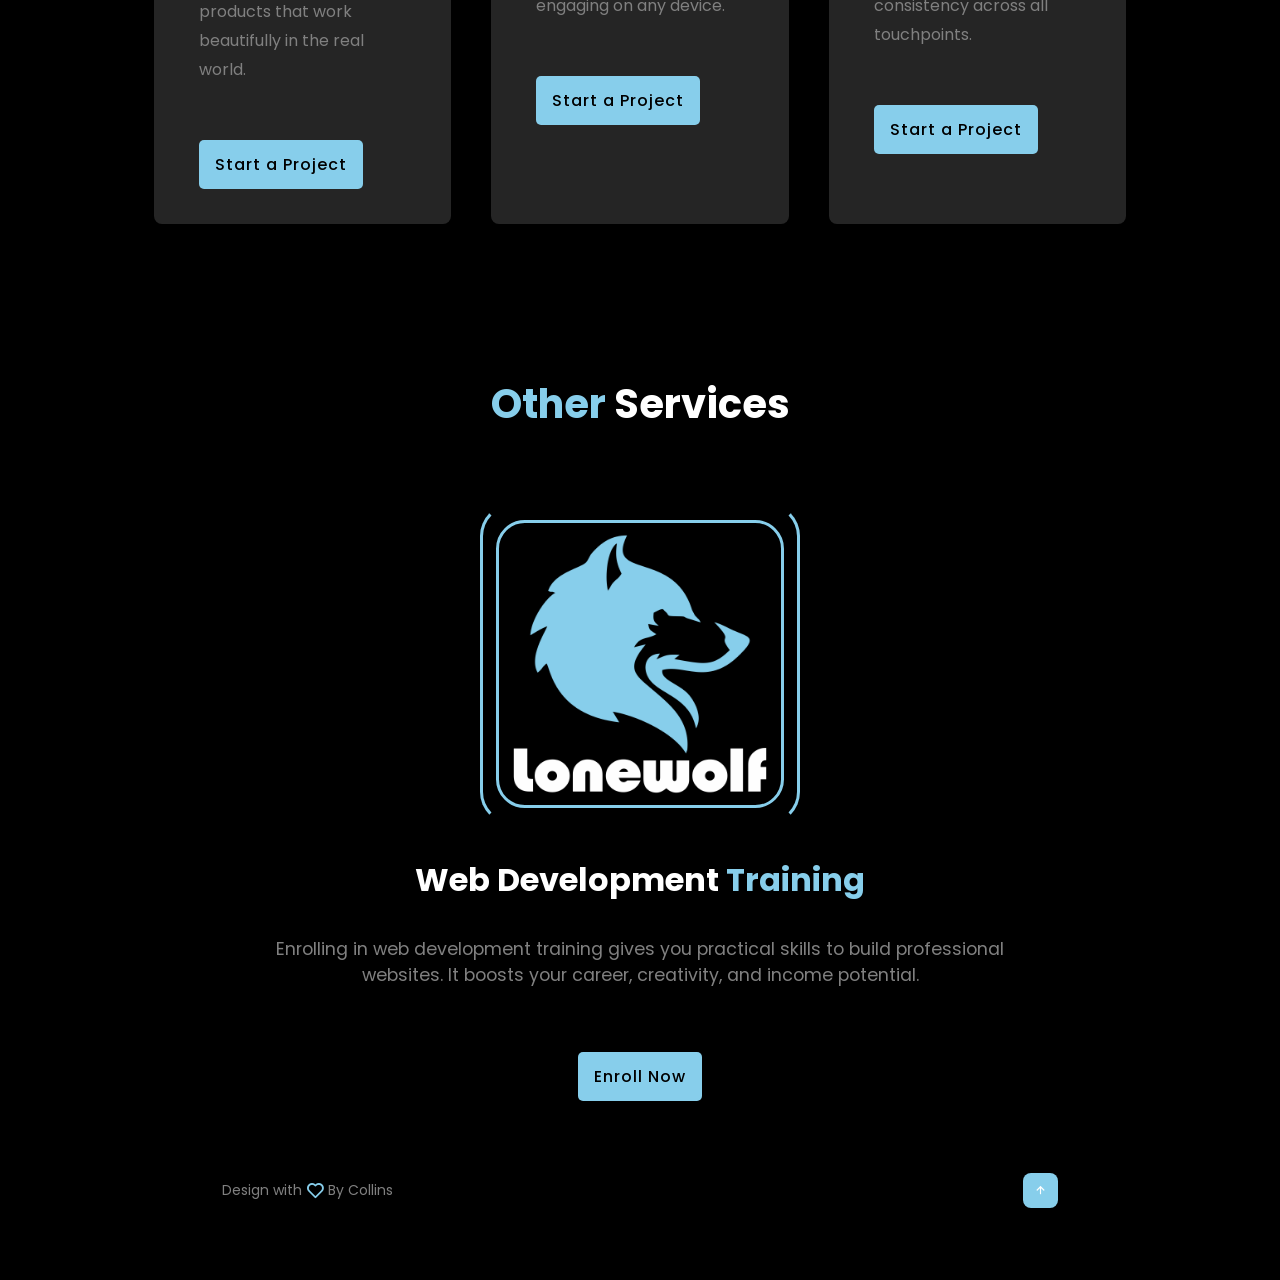
<file: services.html>
<!DOCTYPE html>
<html lang="en">
<head>
    <meta charset="UTF-8">
    <meta name="viewport" content="width=device-width, initial-scale=1.0">
    <title>Document</title>
<link rel="stylesheet" href="style.css"/>
  <link rel="stylesheet" href="https://unpkg.com/boxicons@latest/css/boxicons.min.css">
</head>
<body>
  <!------------header------------->
  <header class="header" id="nav">
    <a href="#">
      <!-- full logo: icon + name (desktop/normal) -->
      <img class="logo logo-full" src="./logo-full.png" alt="logo">
      <!-- icon only (mobile/scrolled) -->
      <img class="logo logo-icon" src="./logo-icon.png" alt="logo">
    </a>
       <div class="navmenu" id="navMenu">
          <ul class="navlink">
             <li><a href="index.html">Home</a></li>
             <li><a href="about.html">About</a></li>
             <li><a href="services.html">Services</a></li>
             <li><a href="portfolio.html">Portfolio</a></li>
            <li><a href="contact.html">Contact</a></li>
         </ul>
       </div>
       <i class="bx bx-menu menu-btn"></i>
  </header>

  <!--------------sub-header session----------------->
  <section class="sub-header reveal" id="sub-header">
    <div class="text-title">
      <h1><span>My</span> Services</h1>
    </div>
  </section>

  <!-------------services session------------->
  <section class="services reveal" id="services">
    <div class="text-title">
      <h2>What I <span>Do</span></h2>
    </div>
    <div class="services-content">
      <div class="box">
        <div class="icons">
          <i class="bx bx-code"></i>
        </div>
        <h3 id="f">Frontend Development</h3>
        <p>I bring designs to life by building fast, responsive, and polished websites using clean, efficient code. I focus on smooth animations, intuitive interactions, optimal performance, and flawless functionality across all devices. Whether it’s ensuring lightning-fast load times, pixel-perfect implementation, or creating engaging user interactions, I transform static designs into dynamic, reliable digital products that work beautifully in the real world.</p>
        <a href="mailto: collinsgta5@gmail.com,?subject=Frontend Project Discussion&body=Hi%20Lonewolf!%20I%20visited%20your%20portfolio%20and%20I%27d%20love%20to%20discuss%20a%20project%20with%20you.%20Can%20we%20have%20a%20talk%3F" class="btn">Start a Project</a>
      </div>
      <div class="box">
        <div class="icons">
          <i class="bx bx-devices"></i>
        </div>
        <h3 id="u">UI/UX Design</h3>
        <p>I design intuitive and enjoyable digital experiences that users love from the very first interaction. Focusing on clarity, simplicity, and natural flow, I eliminate confusion by creating clean interfaces with thoughtful navigation, helpful feedback, and seamless interactions. My approach prioritizes user needs, accessibility, and delight — turning complex functionality into effortless, human-centered experiences that feel natural and engaging on any device.</p>
        <a href="mailto: collinsgta5@gmail.com,?subject=UI\UX Project Discussion&body=Hi%20Lonewolf!%20I%20visited%20your%20portfolio%20and%20I%27d%20love%20to%20discuss%20a%20project%20with%20you.%20Can%20we%20have%20a%20talk%3F" class="btn">Start a Project</a>
      </div>
      <div class="box">
        <div class="icons">
          <i class="bx bx-color-fill"></i>
        </div>
        <h3 id="g">Graphics Design</h3>
        <p>I specialize in creating compelling visual identities that capture attention and communicate stories effectively. From logos and icons to social media graphics, brand visuals, and marketing materials, I design with purpose and personality. My work goes beyond decoration — I craft cohesive, memorable visuals that reflect brand character, evoke emotion, and help businesses stand out in crowded digital spaces while maintaining strong consistency across all touchpoints.</p>
        <a href="mailto: collinsgta5@gmail.com,?subject=Graphics Project Discussion&body=Hi%20Lonewolf!%20I%20visited%20your%20portfolio%20and%20I%27d%20love%20to%20discuss%20a%20project%20with%20you.%20Can%20we%20have%20a%20talk%3F" class="btn">Start a Project</a>
      </div>
    </div>

    <section class="others reveal" id="others">
    <div class="sub-text-title">
      <h2><span>Other</span> Services</h2>
    </div>
    <div class="others-img">
      <img src="./my logo-full-potrait.png" alt="">
      <span class="circle-spin"></span>
    </div>
    <div class="others-text">
      <h3>Web Development <span>Training</span></h3>
      <p>Enrolling in web development training gives you practical skills to build professional websites. It boosts your career, creativity, and income potential.</p>
    </div>
    <div>
      <a href="mailto: collinsgta5@gmail.com,?subject=Web Development Training Enrollment&body=Hi%20Lonewolf!%20I%20would%20like%20to%20enroll%20for%27the%20Web%20development%20training%20what%20are%20the%20requirments?" class="btn">Enroll Now</a>
    </div>
  </section>

  <!--------------------footer----------------------->
  <footer class="footer reveal">
    <div class="attribution">
      <p>Design with <i class="bx bx-heart"></i> By Collins</p>
    </div>
    <div class="move-up">
      <a href="#sub-header"><i class="bx bx-up-arrow-alt"></i></a>
    </div>
  </footer>

  <!------------------Js for toggle menu--------------------->
  <script>
    var navmenu = document.getElementById("navmenu");

    function openMenu() {
      navMenu.style.right = "0";
    }

    function closeMenu() {
      navMenu.style.right = "-500vw";
    }

    const header = document.querySelector('header');

    window.addEventListener('scroll', () => {
      if (window.scrollY > 50) {
        header.classList.add('scrolled');
      } 
      else {
        header.classList.remove('scrolled');
      }
    });

    const menuBtn = document.querySelector('.bx-menu');

    function openMenu() {
      navMenu.style.right = "0";
      header.classList.add("menu-open");
      menuBtn.classList.remove('bx-menu');
      menuBtn.classList.add('bx-x'); // changes to close icon
    }

    function closeMenu() {
      navMenu.style.right = "-200vw";
      header.classList.remove("menu-open");
      menuBtn.classList.remove('bx-x');
      menuBtn.classList.add('bx-menu'); // changes back to hamburger
    }

    // single click listener that checks which state it's in
    menuBtn.addEventListener('click', () => {
      if (menuBtn.classList.contains('bx-x')) {
       closeMenu();
      } else {
       openMenu();
      }
    });

    const reveals = document.querySelectorAll('.reveal');

    const observer = new IntersectionObserver((entries) => {
    entries.forEach(entry => {
      if (entry.isIntersecting) {
      entry.target.classList.add('active');
    }
    });
    }, { threshold: 0.1 }); // 0.1 = 10% of element visible before it triggers

    reveals.forEach(reveal => observer.observe(reveal));
  </script>
</body>
</html>
</file>
<file: style.css>
/*icon link*/
@import url('https://fonts.googleapis.com/css2?family=Poppins:ital,wght@0,100;0,200;0,300;0,400;0,500;0,600;0,700;0,800;0,900;1,100;1,200;1,300;1,400;1,500;1,600;1,700;1,800;1,900&display=swap');

@media (prefers-reduced-motion: no-preference) and (min-width: 100px) {
    html, body {
        scroll-behavior: smooth;
    }
}

* {
    padding: 0;
    margin: 0;
    font-family: "Poppins", sans-serif;
    box-sizing: border-box;
    text-decoration: none;
    list-style: none;
}

:root {
    --bg-color-box: #252525;
    --bg-color-one: #000000;
    --bg-color-two: #ffffff;
    --bg-color-sides: #000000;
    --text-color-one: #ffffff;
    --text-color-two: #000000;
    --text-color-three: grey;
    --main-color: skyblue;
    --big-font: 5rem;
    --p-font: 1.1rem;
    --h2-font: 3rem;
}

body {
    background-color: var(--bg-color-one);
    color: var(--text-color-one);
}

.reveal {
  opacity: 0;
  transform: translateY(40px); /* starts 40px lower */
  transition: opacity 0.8s ease, transform 0.8s ease;
}

.reveal.active {
  opacity: 1;
  transform: translateY(0); /* slides up to normal position */
}

/*header*/
.header {
    width: 100%;
    height: 100px;
    position: fixed;
    top: 0;
    right: 0;
    left: 0;
    margin: auto;
    z-index: 1100;
    align-items: center;
    display: flex;
    justify-content: space-between;
    background-color: var(--bg-color-sides);
    padding: 2% 6%;
    transition: padding 0.45s ease, height 0.45s ease, background 0.45s ease, border-radius 0.45s ease, width 0.45s ease, margin 0.45s ease;
    flex-wrap: nowrap;
}
.header img {
    width: 150px;
    min-width: 10px;
    position: relative;
    z-index: 1101;
    transition: width 0.45s ease;
}
.logo-icon {
    display: none;
}
.logo-full {
    display: block;
}
.header .bx {
    display: none;
    position: relative;
    z-index: 1101;
}
.navmenu {
    position: static;
    flex: 1;
    text-align: right;
}
.navmenu ul li {
    display: inline-block;
    padding: 8px 12px;
    margin: 0 25px;
    position: relative;
}
.navmenu a {
    color: var(--text-color-one);
    font-size: 20px;
    font-weight: 500;
    transition: all .45s ease;
}
.navmenu a:hover, .navmenu a:active {
    color: var(--main-color);
}

/* Shrunk state */
.header.scrolled {
  padding: 0 2rem;
  background: rgba(0, 0, 0, 0.7);
  backdrop-filter: blur(10px);
  margin-top: 0;
  width: 100%;
  height: 70px;
  align-items: center;
  position: fixed;
  border-radius: 50px;
}
.header.scrolled .logo-full {
  display: none;
}
.header.scrolled .logo-icon {
  width: 50px;
  display: block;
}

/*home*/
section {
    padding: 160px 15% 120px;
}
span {
    color: var(--main-color);
}
.home {
    position: relative;
    height: 100vh;
    width: 100%;
    background-position: center;
    background-size: cover;
    background-image: linear-gradient(rgba(0, 0, 0, 0.8)), url(./cover.png);
    display: flex;
    align-items: center;
    justify-content: center;
}
.show {
    margin: 100px 0 20px;
}
.first {
    display: inline-block;
    margin-right: 15px;
    padding: 0 15px;
    line-height: 32px;
    font-size: 20px;
    font-weight: 500;
    border-radius: 5px;
    background-color: var(--main-color);
    color: var(--text-color-two);
}
.second {
    display: inline-block;
    font-size: 20px;
    font-weight: 500;
    color: var(--text-color-one);
}
.home-content h1 {
    font-size: var(--big-font);
    font-weight: 700;
    color: var(--text-color-one);
    line-height: 1.1;
    margin: 0 0 8px;
}
.home-content h3 {
    font-size: 3rem;
    font-weight: 700;
    color: var(--text-color-one);
    line-height: 1.1;
    margin: 0 0 35px;
}
.home-content p {
    font-size: var(--p-font);
    color: var(--text-color-one);
    line-height: 1.8;
    margin-bottom: 40px;
}
.button {
    display: inline-block;
}
.btn {
    display: inline-block;
    padding: 12px 16px;
    background-color: var(--main-color);
    border-radius: 5px;
    font-size: 1rem;
    font-weight: 500;
    color: var(--text-color-two);
    letter-spacing: 1px;
    transition: all .45s ease;
}
.btn:hover {
    transform: scale(0.9);
}

/*about session*/
.about {
    display: grid;
    grid-template-columns: repeat(2, 1fr);
    align-items: center;
    gap: 1.5rem;
}
.about-img img {
    max-width: 530px;
    width: 100%;
    height: auto;
    border-radius: 5px;
}
.about-text h2 {
    font-size: var(--h2-font);
    line-height: 1;
}
.about-text h4 {
    font-size: 24px;
    font-weight: 600;
    color: var(--text-color-one);
    line-height: 1.7;
    margin: 15px 0 30px;
}
.about-text p {
    font-size: var(--p-font);
    color: var(--text-color-three);
    line-height: 1.8;
    margin-bottom: 4rem;
}
.box {
    margin-bottom: 50px;
}

/*SERVICES*/
.services {
    background-color: var(--bg-color-one);
}
.text-title {
    text-align: center;
}
.text-title h2 {
    font-size: var(--h2-font);
}
.services-content {
    display: grid;
    grid-template-columns: repeat(auto-fit, minmax(250px, auto));
    gap: 2.5rem;
    margin-top: 5rem; 
}
.services-content .box {
    background-color: var(--bg-color-box);
    padding: 35px 45px;
    border-radius: 8px;
    transition: all .45s ease;
}
.services-content .box:hover {
    transform: translateY(-8px);
    box-shadow: 0 0 15px rgba(135, 206, 235, 0.6);
}
.services-content .icons {
    font-size: 32px;
    margin-bottom: 20px;
}
.services-content h3 {
    font-size: 24px;
    font-weight: 600;
    color: var(--text-color-one);
    margin-bottom: 15px;
}
.services-content p {
    color: var(--text-color-three);
    font-size: 1rem;
    line-height: 1.8;
    margin-bottom: 55px;
}

/*PORTFOLIO*/
.portfolio-content {
    display: grid;
    grid-template-columns: repeat(auto-fit, minmax(350px, auto));
    align-items: center;
    gap: 2.5rem;
    margin-top: 5rem;
    overflow-x: hidden;
    overflow-x: clip;
}
.portfolio-content .row {
    position: relative;
    overflow: hidden;
    cursor: pointer;
    border-radius: 8px;
}
.portfolio-content .row img {
    width: 100%;
    display: block;
    border-radius: 8px;
    border: 16px solid var(--bg-color-two);
    transition: transform 0.5s;
}
.portfolio-content .row .cover {
    width: 100%;
    height: 0;
    position: absolute;
    left: 0;
    bottom: 0;
    overflow: hidden;
    display: flex;
    flex-direction: column;
    align-items: center;
    background-image: linear-gradient(rgba(0, 0, 0, 0.7), rgba(135, 207, 235));
    padding: 0 40px;
    transition: height 0.5s;
}
.portfolio-content .row .cover h5 {
    font-size: 20px;
    font-weight: 600;
    margin: 15px 0;
}
.portfolio-content .row .cover p {
    text-align: center;
    color: var(--text-color-one);
    line-height: 1.8;
}
.portfolio-content .row .cover i {
    width: 60px;
    height: 60px;
    font-size: 20px;
    margin-top: 20px;
    display: flex;
    align-items: center;
    justify-content: center;
    border-radius: 50%;
    background-color: var(--text-color-one);
    color: var(--bg-color-one);
}
.portfolio-content .row:hover img {
    transform: scale(1.1);
    filter: blur(2px);
}
.portfolio-content .row:hover .cover {
    height: 100%;
    border-radius: 8px;
}

/*CONTACT*/
.contact {
    background-color: var(--bg-color-one);
    display: grid;
    grid-template-columns: repeat(2, 1fr);
    align-items: center;
    gap: 2.5rem;
}
.contact-text h2 {
    font-size: var(--h2-font);
    line-height: 1;
}
.contact-text h4 {
    color: var(--text-color-one);
    margin: 18px 0;
    font-size: 20px;
    font-weight: 600;
}
.contact-text p{
    color: var(--text-color-three);
    font-size: var(--p-font);
    line-height: 1.8;
    margin-bottom: 30px;
}
.contact-text .list {
    margin-bottom: 2.8rem;
}
.contact-text .list li {
    margin-bottom: 12px;
}
.contact-text .list li a {
    display: block;
    color: var(--text-color-three);
    font-size: 14px;
    transition: all .45s ease;
}
.contact-text .list li a:hover {
    color: var(--text-color-one);
    transform: translateY(5px);
}
.contact-text .icons i {
    width: 45px;
    height: 45px;
    color: var(--text-color-one);
    font-size: 22px;
    display: inline-block;
    margin-right: 15px;
    transition: all .45s ease;
}
.contact-text .icons i:hover {
    color: var(--main-color);
}
.contact-form form {
    position: relative;
}
.contact-form form input, .contact-form form textarea {
    width: 100%;
    padding: 14px;
    background-color: var(--bg-color-box);
    color: var(--text-color-three);
    border: none;
    outline: none;
    font-size: 15px;
    border-radius: 8px;
    margin-bottom: 10px;
    transition: box-shadow .45s ease;
}
.contact-form form textarea {
    resize: none;
    height: 240px;
}
.contact-form form .submit {
    width: 150px;
    display: inline-block;
    font-size: 16px;
    background-color: var(--main-color);
    color: var(--text-color-two);
    transition: all .45s ease;
}
.contact-form form .submit:hover {
    transform: scale(1.1);
    cursor: pointer;
}
.contact-form form input:hover, .contact-form form textarea:hover {
    box-shadow: 0 0 0 2px rgb(135, 206, 235);
    cursor: text;
}
.contact-form form input:focus,
.contact-form form textarea:focus {
    box-shadow: 0 0 0 2px rgb(255, 255, 255);
    outline: none;
}


/*footer*/
.footer {
    padding: 20px 15%;
    display: flex;
    flex-wrap: wrap;
    align-items: center;
    justify-content: space-between;
    gap: 2rem;
    background-color: var(--bg-color-sides);
}
.footer .attribution p {
    color: var(--text-color-three);
    font-size: 14px;
    display: flex;
    align-items: center;
}
.footer .attribution i {
    color: var(--main-color);
    font-size: 20px;
    margin: 0 3px;
}
.footer .move-up i {
    padding: 10px;
    border-radius: 8px;
    font-size: 15px;
    color: var(--text-color-one);
    background-color: var(--main-color);
}

@media (max-width: 1430px) {
    .header {
        padding: 12px 5%;
        transition: .45s;
    }

    section {
        padding: 110px 12% 60px;
    }

    .footer {
        padding: 12px 7%;
    }

    .home-content {
        padding-left: 50px;
        padding-right: 50px;
    }
}

@media (max-width:1100px) {
    :root {
     --big-font: 4rem;
     --p-font: 1rem;
     --h2-font: 2.5rem;
    }

    .home {
        height: 87vh
    }
}

@media (max-width: 932px) {
    .logo-full {
      display: none;
    }

    .logo-icon {
      display: block;
    }

    .header img {
      width: 50px;
    }

    .home {
        margin-top: 70px;
    }

    .btn {
        margin-bottom: 50px;
    }
}

@media (max-width:920px) {
    .about-img img {
        width: 100%;
        height: auto;
        max-width: 100%;
    }

    .portfolio-content {
        grid-template-columns: repeat(auto-fit, minmax(250px, auto));
    }

    .about, .contact {
        grid-template-columns: repeat(auto-fit, minmax(250px, auto));
    }

    .navmenu a {
        font-size: 20px;
    }
}

@supports (min-height: 100dvh) {
    .home {
        min-height: 100dvh;
    }
}

@media (max-width:896px) {
    .home {
        min-height: 100vh;
    }

    .header .bx {
      display: block;
      color: var(--text-color-one);
      margin: 10px;
      font-size: 30px;
      cursor: pointer;
    }

    .navmenu {
        position: fixed;
        background-color: var(--bg-color-sides);
        right: -200vw;
        width: 100vw;
        height: 100vh;
        top: 0;
        z-index: 2;
        margin: 0;
        padding: 0;
        transition: right .45s ease;
        text-align: left;
    }

    .navmenu ul {
        margin-top: 100px;
        line-height: 0.2;
    }

    .navmenu ul li {
        display: block;
    }

    .navmenu a {
        display: block;
        margin: 10px;
        font-size: 20px;
        transition: all .45s ease;
        color: var(--text-color-one);
    }
}

@media (max-width:820px) {
    .portfolio-content {
        grid-template-columns: repeat(auto-fit, minmax(250px, auto));
    }
}

@media (max-width:768px) {    
    .portfolio-content {
        grid-template-columns: repeat(auto-fit, minmax(250px, auto));
    }

    .portfolio-content .row .cover p {
        font-size: 13.5px;
        line-height: 1.5;
    }

    .portfolio-content .row .cover h5 {
        font-size: 15px;
    }
}

@media (max-width:540px) {
    .about, .contact {
        grid-template-columns: repeat(auto-fit, minmax(200px, auto));
    }

    .home h1 {
        font-size: 40px;
    }

    .home h3 {
        font-size: 25px;
    }

    .home {
        padding: 160px 0 120px;
        flex: 1;
    }
}

@media (max-width:480px) {
    .home h1 {
        font-size: 30px;
    }

    .home h3 {
        font-size: 20px;
    }

    .home {
        padding: 160px 0 120px;
        margin-top: 20px;
        flex: 1;
    }

    .portfolio-content {
        grid-template-columns: repeat(auto-fit, minmax(250px, auto));
    }

    .portfolio-content .row .cover p {
        font-size: 13.5px;
        line-height: 1.5;
    }

    .portfolio-content .row .cover h5 {
        font-size: 15px;
    }
}

@media (max-width:896px) and (orientation: landscape) {
    .about-img img {
        width: 100%;
        height: auto;
        max-width: 100%;
    }

    .portfolio-content {
        grid-template-columns: repeat(auto-fit, minmax(250px, auto));
    }

    .about, .contact {
        grid-template-columns: repeat(auto-fit, minmax(250px, auto));
    }

    .navmenu a {
        font-size: 20px;
    }
}

@media (max-width: 1200px) and (orientation: landscape) {
    
    .about {
        grid-template-columns: repeat(auto-fit, minmax(200px, auto));
    }

    .portfolio-content {
        grid-template-columns: repeat(auto-fit, minmax(200px, auto));
    }

    .portfolio-content .row .cover p {
        font-size: 15px;
        line-height: 1.5;
        width: 200px;
    }

    .portfolio-content .row .cover h5 {
        font-size: 15px;
        text-align: center;
        margin-bottom: 10px;
    }

    .portfolio-content .row .cover i {
      width: 32px;
      height: 32px;
      font-size: 14px;
      margin-top: 10px;
      display: flex;
      align-items: center;
      justify-content: center;
      border-radius: 50%;
      background-color: var(--text-color-one);
      color: var(--bg-color-one);
    }

    .services-content {
      display: grid;
      grid-template-columns: repeat(auto-fit, minmax(200px, auto));
      gap: 2.5rem;
      margin-top: 5rem; 
    }

    .services-content .box {
      background-color: var(--bg-color-box);
      padding: 25px 35px;
      border-radius: 8px;
      transition: all .45s ease;
    }

    .services-content .icons {
      font-size: 20px;
      margin-bottom: 15px;
    }

    .services-content h3 {
      font-size: 24px;
      font-weight: 600;
      color: var(--text-color-one);
      margin-bottom: 15px;
    }

    .services-content p {
      color: var(--text-color-three);
      font-size: 1rem;
      line-height: 1.5;
      margin-bottom: 25px;
    }

    .home h1 {
        font-size: 40px;
    }

    .home h3 {
        font-size: 30px;
        margin-bottom: 20px;
    }

    .home {
        flex: 1;
        padding: 100px 0 120px;
    }

    .navmenu a {
        font-size: 20px;
    }
}

@media (max-width: 1400px) and (orientation: landscape) {
    .navmenu a {
        font-size: 20px;
    }
}

/* lock navmenu so it never moves with the header on mobile */
@media (max-width: 896px) {
  .header.scrolled .navmenu {
    position: fixed;
    top: 0;
    right: -200vw;
    width: 100vw;
    height: 100vh;
    margin: 0;
    padding: 0;
    left: unset;
    bottom: unset;
    transform: none;
    transition: right 0.45s ease;
  }

  .header.scrolled .navmenu.open {
    right: 0;
  }
}

/*********************************webpages*********************************/
.sub-header {
    height: 70vh;
    width: 100%;
    background-image: linear-gradient(rgba(0, 0, 0, 0.8)), url(cover.png);
    background-position: center;
    background-size: cover;
}

.sub-header h1 {
    margin-top: 150px;
    font-size: 4rem;
    text-align: center;
}

#others {
    background-color: var(--bg-color-one);
}

.others {
    display: flex;
    flex-direction: column;
    align-items: center;
    justify-content: center;
    gap: 2rem;
}

.sub-text-title {
    text-align: center;
}

.sub-text-title h2 {
    font-size: 2.5rem;
    line-height: 1;
}

.others-img {
    position: relative;
    width: 20rem;
    height: 20rem;
    margin-top: 3rem;
    border-radius: 50%;
    display: flex;
    align-items: center;
    justify-content: center;
}

.others-img img {
    width: 90%;
    height: 90%;
    border-radius: 10%;
    border: .2rem solid var(--main-color);
    background-color: var(--bg-color-one);
}

.others-img .circle-spin {
    position: absolute;
    top: 50%;
    left: 50%;
    transform: translate(-50%, -50%) rotate(0);
    width: 100%;
    height: 100%;
    border-radius: 10%;
    border-top: .2rem solid transparent;
    border-bottom: .2rem solid transparent;
    border-left: .2rem solid var(--main-color);
    border-right: .2rem solid var(--main-color);
}

.others-img .circle-spin {
    position: absolute;
    top: 50%;
    left: 50%;
    transform: translate(-50%, -50%) rotate(0);
    width: 100%;
    height: 100%;
    border-radius: 10%;
    border-top: .2rem solid transparent;
    border-bottom: .2rem solid transparent;
    border-left: .2rem solid var(--main-color);
    border-right: .2rem solid var(--main-color);
    animation: spin-pulse 2s ease-in-out infinite;
}

@keyframes spin-pulse {
    0%, 100% {
        transform: translate(-50%, -50%) scale(1);
        opacity: 1;
    }
    50% {
        transform: translate(-50%, -50%) scale(1.08);
        opacity: 0.7;
    }
}

.others-text {
    text-align: center;
}

.others-text h3 {
    font-size: 2rem;
}

.others-text p {
    font-size: var(--p-font);
    color: var(--text-color-three);
    margin: 2rem 0;
}

.map {
    margin: auto;
}

.map iframe {
    width: 100%;
    border-radius: 10px;
}

.contact-text .dot {
    font-size: 1.7rem;
    color: var(--main-color);
}
</file>
